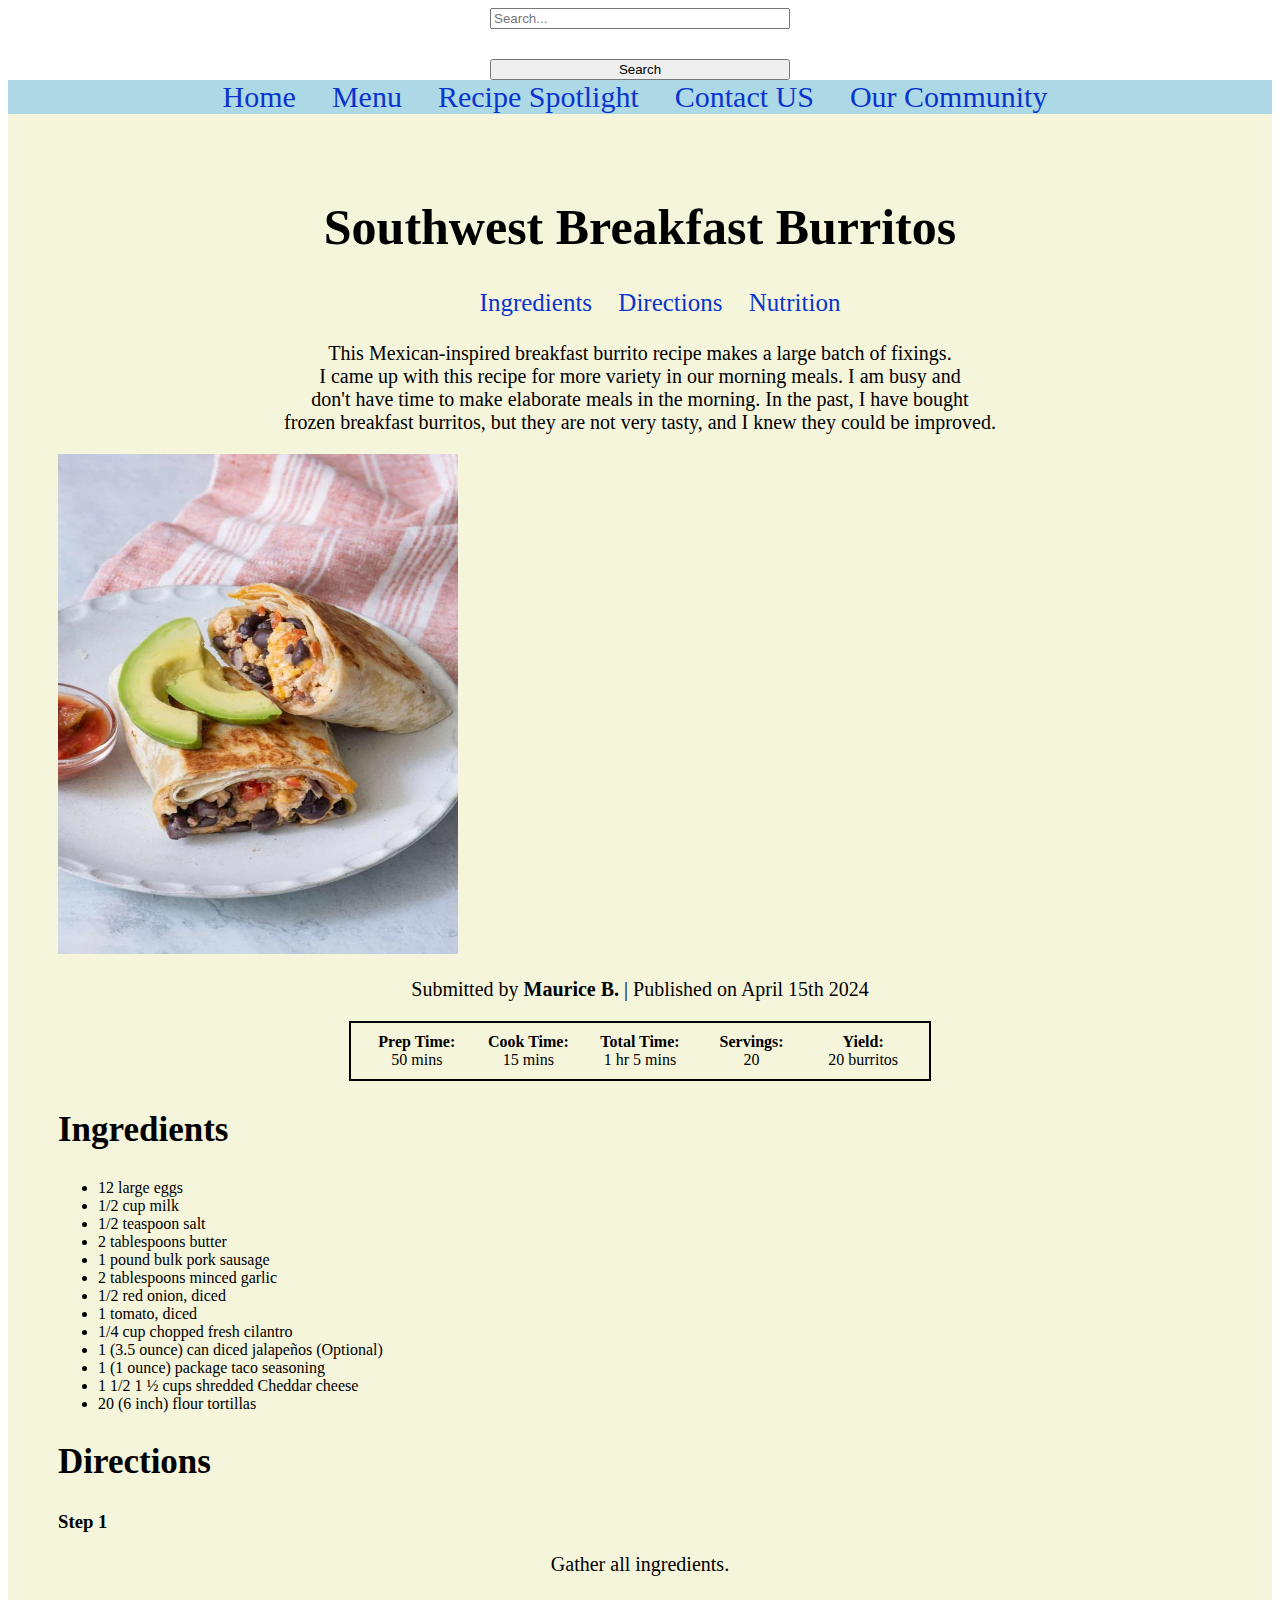
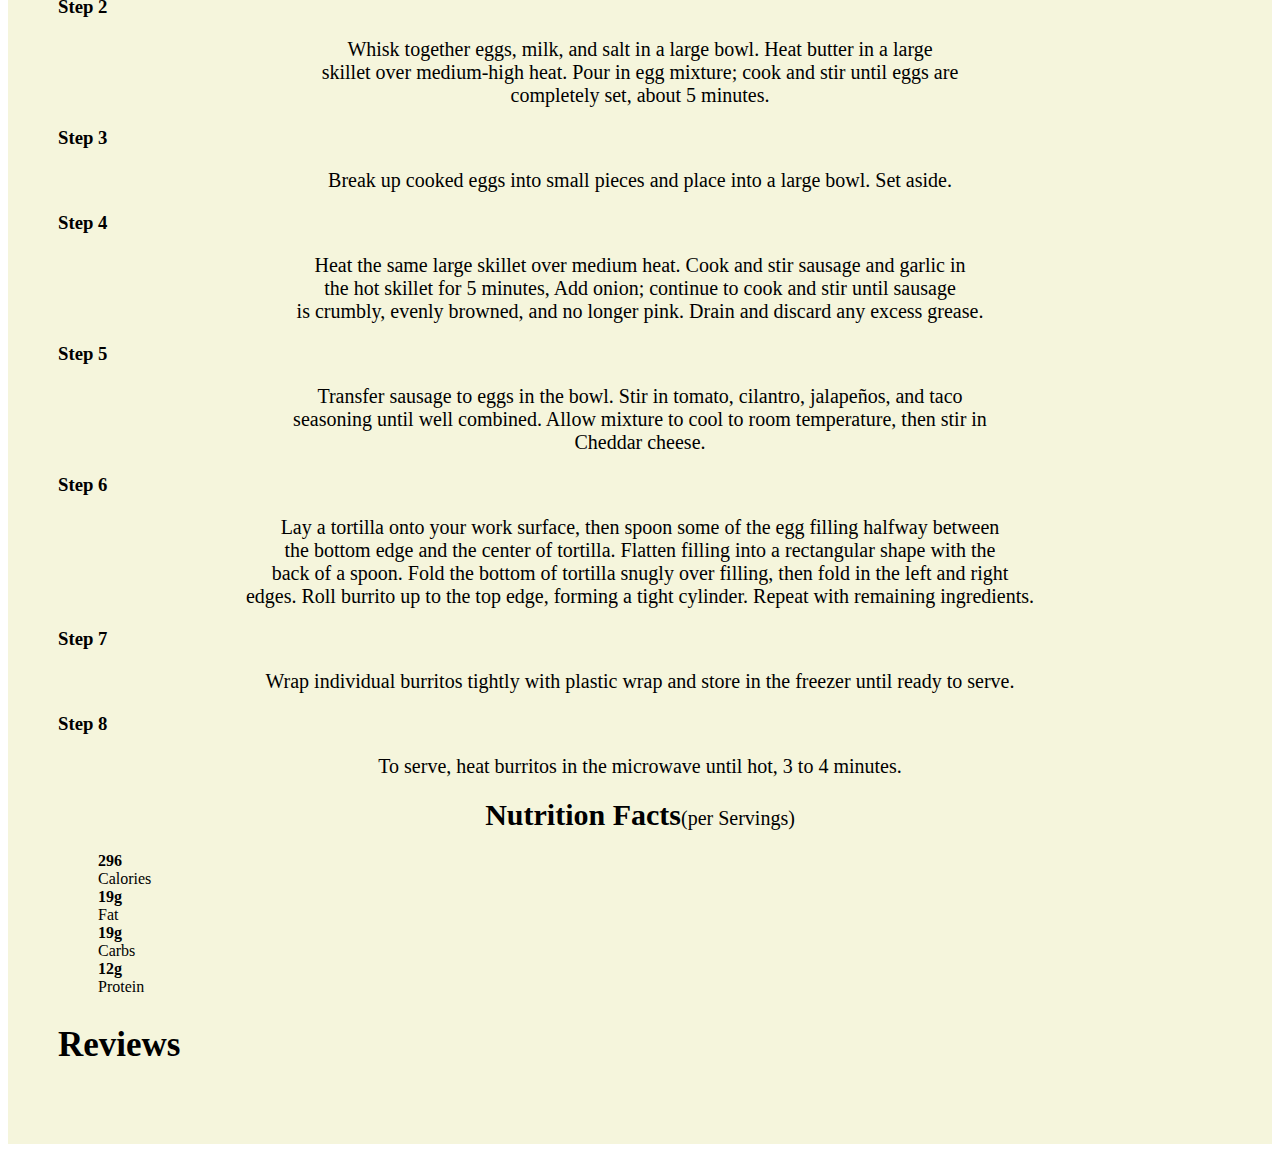
<file: breakfast_pg.html>
<!DOCTYPE html>
<html lang="en">
<!-- Created by Maurice-->
<!--Heading-->
  <head>
    <meta charset="UTF-8">
    <meta name="viewport" content="width=device-width, initial-scale=1.0">
    <link rel="stylesheet" href="recipe_pg.css"/>
    <link rel="stylesheet" href="all_styles_magda.css"/>
    <title>Southwest Breakfast Burritos</title>
  </head>

  
<!--Top NavBar-->
<header>
  <div class="navbar">
     <!-- Search Bar -->
  <form class="search-form">
    <input type="text" placeholder="Search...">
    <button type="submit">Search</button>
  </form>
        <!-- Main Menu -->
        <ul class="main_navigation_menu">
          <li><a href="index.html">Home</a></li>
          <li class="dropdown">
              <a href="menu">Menu</a>
              <div class="dropdown-content">
                  <a href="most_popular_pg.html">Most Popular</a>
                  <a href="breakfast_pg.html">Breakfast</a>
                  <a href="dessert_pg.html">Dessert</a>
                  <a href="Healthy_Recipes_pg.html">Healthy</a>
              </div>
          </li>
          <li><a href="Recipe_Spotlight_pg.html">Recipe Spotlight</a></li>
          <li><a href="contact_us_page.html">Contact US</a></li>
          <li><a href="share_your_recipe.html">Our Community</a></li>
        </ul>
      </div>
</header> 

<!--Southwest Breakfast Burritos Information-->

<div id="background_color_website">
  <main>
    <h1>Southwest Breakfast Burritos</h1>
    <div class="nav_bar">
      <ul>
          <li><a href="#ingredients_breakfast">Ingredients</a></li>
          <li><a href="#directions_breakfast">Directions</a></li>
          <li><a href="#nutrition_breakfast">Nutrition</a></li>
          
      </ul>
  </div>

    <article>
        <p>This Mexican-inspired breakfast burrito recipe makes a large batch of fixings.<br>
            I came up with this recipe for more variety in our morning meals. I am busy and<br>
             don't have time to make elaborate meals in the morning. In the past, I have bought<br>
              frozen breakfast burritos, but they are not very tasty, and I knew they could be improved.</p>
    </article>
    
    <!--burrito source-->
    <img id="burrito" src="burrito.jpg" alt="breakfast burrito">
    <p id="author">Submitted by <b>Maurice B.</b> | Published on April 15th 2024 </p>
    
    <!--Prep time List-->
    <ul style="list-style: none;" class="prep">
      <li><b>Prep Time:</b><br>50 mins</li>
      <li><b>Cook Time:</b><br>15 mins</li>
      <li><b>Total Time:</b><br>1 hr 5 mins</li>
      <li><b>Servings:</b><br>20</li>
      <li><b>Yield:</b><br>20 burritos</li>
    </ul>

    <!--Ingredients list-->
    <h2>Ingredients</h2>
    <div id="ingredients_breakfast">
      <ul>
        <li>12 large eggs</li>
        <li>1/2 cup milk</li>
        <li>1/2 teaspoon salt</li>
        <li>2 tablespoons butter</li>
        <li>1 pound bulk pork sausage</li>
        <li>2 tablespoons minced garlic</li>
        <li>1/2 red onion, diced</li>
        <li>1 tomato, diced</li>
        <li>1/4 cup chopped fresh cilantro</li>
        <li>1 (3.5 ounce) can diced jalapeños (Optional)</li>
        <li>1 (1 ounce) package taco seasoning</li>
        <li>1 1/2 1 ½ cups shredded Cheddar cheese</li>
        <li>20 (6 inch) flour tortillas</li>
      </ul>
    </div>

    <!--Directions article-->
    <article id="directions_breakfast">
      <h2>Directions</h2>
      <h3>Step 1</h3>
      <p>Gather all ingredients.</p>
      
      <h3>Step 2</h3>
      <p>Whisk together eggs, milk, and salt in a large bowl. Heat butter in a large<br>
         skillet over medium-high heat. Pour in egg mixture; cook and stir until eggs are<br>
         completely set, about 5 minutes.</p>
      
      <h3>Step 3</h3>
      <p>Break up cooked eggs into small pieces and place into a large bowl. Set aside.</p>
      
      <h3>Step 4</h3>
      <p>Heat the same large skillet over medium heat. Cook and stir sausage and garlic in<br>
         the hot skillet for 5 minutes, Add onion; continue to cook and stir until sausage<br>
         is crumbly, evenly browned, and no longer pink. Drain and discard any excess grease.</p>
      
      <h3>Step 5</h3>
      <p>Transfer sausage to eggs in the bowl. Stir in tomato, cilantro, jalapeños, and taco<br>
         seasoning until well combined. Allow mixture to cool to room temperature, then stir in<br>
         Cheddar cheese.</p>
      
      <h3>Step 6</h3>
      <p>Lay a tortilla onto your work surface, then spoon some of the egg filling halfway between<br>
         the bottom edge and the center of tortilla. Flatten filling into a rectangular shape with the<br>
         back of a spoon. Fold the bottom of tortilla snugly over filling, then fold in the left and right<br>
         edges. Roll burrito up to the top edge, forming a tight cylinder. Repeat with remaining ingredients.</p>
      
      <h3>Step 7</h3>
      <p>Wrap individual burritos tightly with plastic wrap and store in the freezer until ready to serve.</p>

      <h3>Step 8</h3>
      <p>To serve, heat burritos in the microwave until hot, 3 to 4 minutes.</p>
    </article>

    <!--Nutritional facts-->
    <section id="nutrition_breakfast">
      <p><b id="bold">Nutrition Facts</b>(per Servings)</p>
      <ul style="list-style: none;" id="nutritional">
        <li><b>296</b><br>Calories</li>
        <li><b>19g</b><br>Fat</li>
        <li><b>19g</b><br>Carbs</li>
        <li><b>12g</b><br>Protein</li>
      </ul>
    </section>

    <div class="submit">
      <h2>Reviews</h2>
      

      
      <ul id="reviews">

      </ul>
    </div>
    </div>

  </main>


</html>
</file>
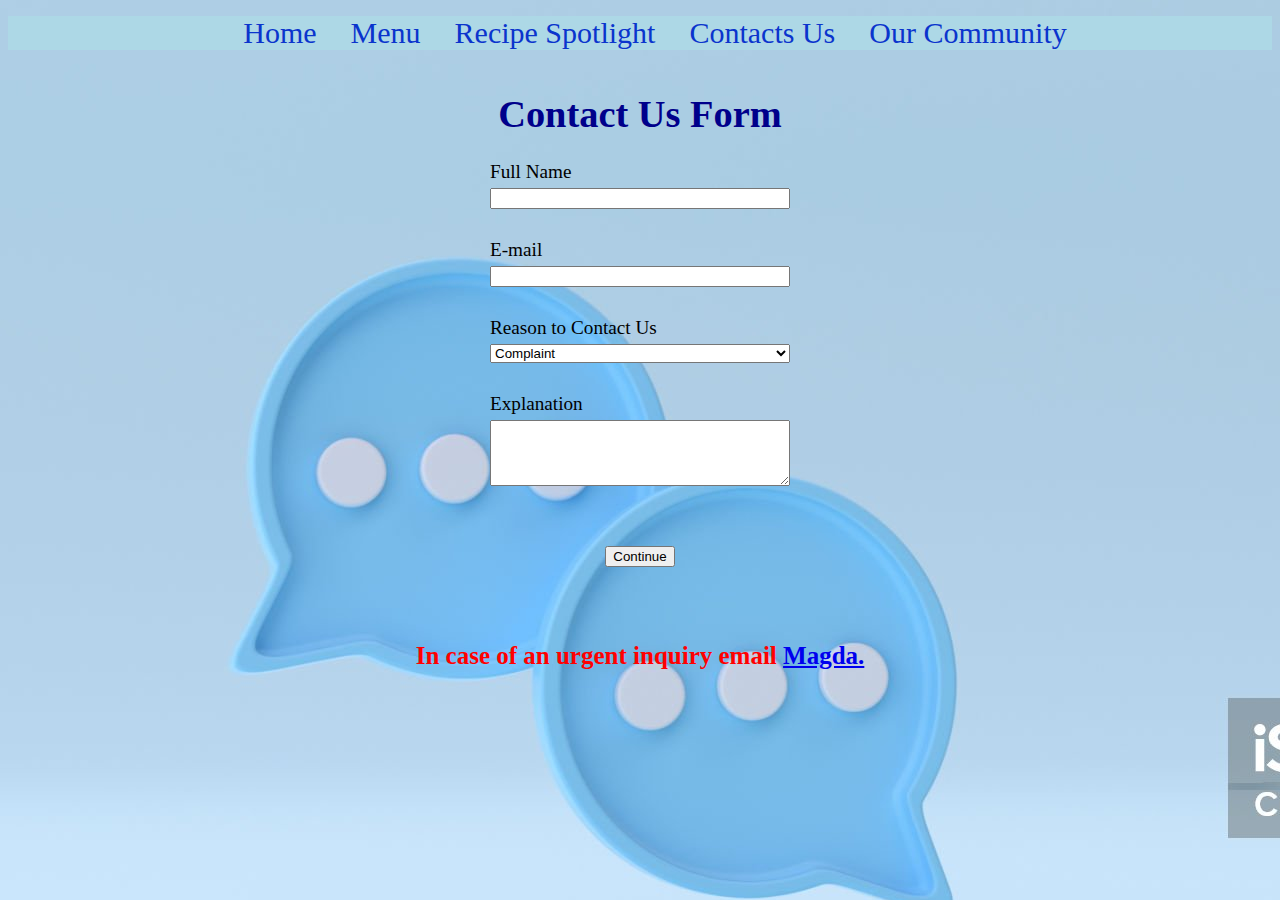
<file: contact_us_page.html>
<!DOCTYPE html>
<html lang="en">

<!--Magda created this page-->
<head>
   
   <meta charset="utf-8"/>
   <title>Fun Kitchen</title>
   <link href="all_styles_magda.css" rel="stylesheet"/>
 
</head>

<!--This is the navigation menu-->

<body class="image_for_contact_page">
<header>
    <nav>
        <ul class="main_navigation_menu">
            <li><a href="index.html">Home</a></li>
           <li class="dropdown">
              <a href="#" class="dropbtn">Menu</a>
              <div class="dropdown-content">
                  <a href="breakfast_pg.html">Breakfast</a>
                  <a href="dessert_pg.html">Dessert</a>
                  <a href="most_popular_pg.html">Popular Recipes</a>
                  <a href="Healthy_Recipes_pg.html">Healthy</a>
              </div>
              <li><a href="Recipe_Spotlight_pg.html">Recipe Spotlight</a></li> 
           <li><a href="contact_us_page.html">Contacts Us</a></li>
           <li><a href="share_your_recipe.html">Our Community</a></li>
           
        </ul>
     </nav>
  </header> 

<!--This is the contact us form-->






<form>
    <h1>Contact Us Form</h1>
    <label for="FullName">Full Name</label>
    <input name="fullName" id="FullName" type="text" required>
    
    <label for="EmailAddress">E-mail</label>
    <input name="email" id="EmailAddress" type="email" required>
    
    <label for="reason">Reason to Contact Us</label>
    <select name="reason" id="reason" required>
        <option value="Complaint">Complaint</option>
        <option value="Suggestion">Suggestion</option>
        <option value="Other">Other</option>
    </select>
    <label for="Explanation">Explanation</label>
    <textarea name="explanation" id="Explanation" rows="4" cols="50" required></textarea>
    <p><input type="submit" value="Continue"></p>
</form>


<p id="emergency_contact">In case of an urgent inquiry email <a href="mailto:mrochel2@student.ccc.edu">Magda.</a></p>

</body>
</file>
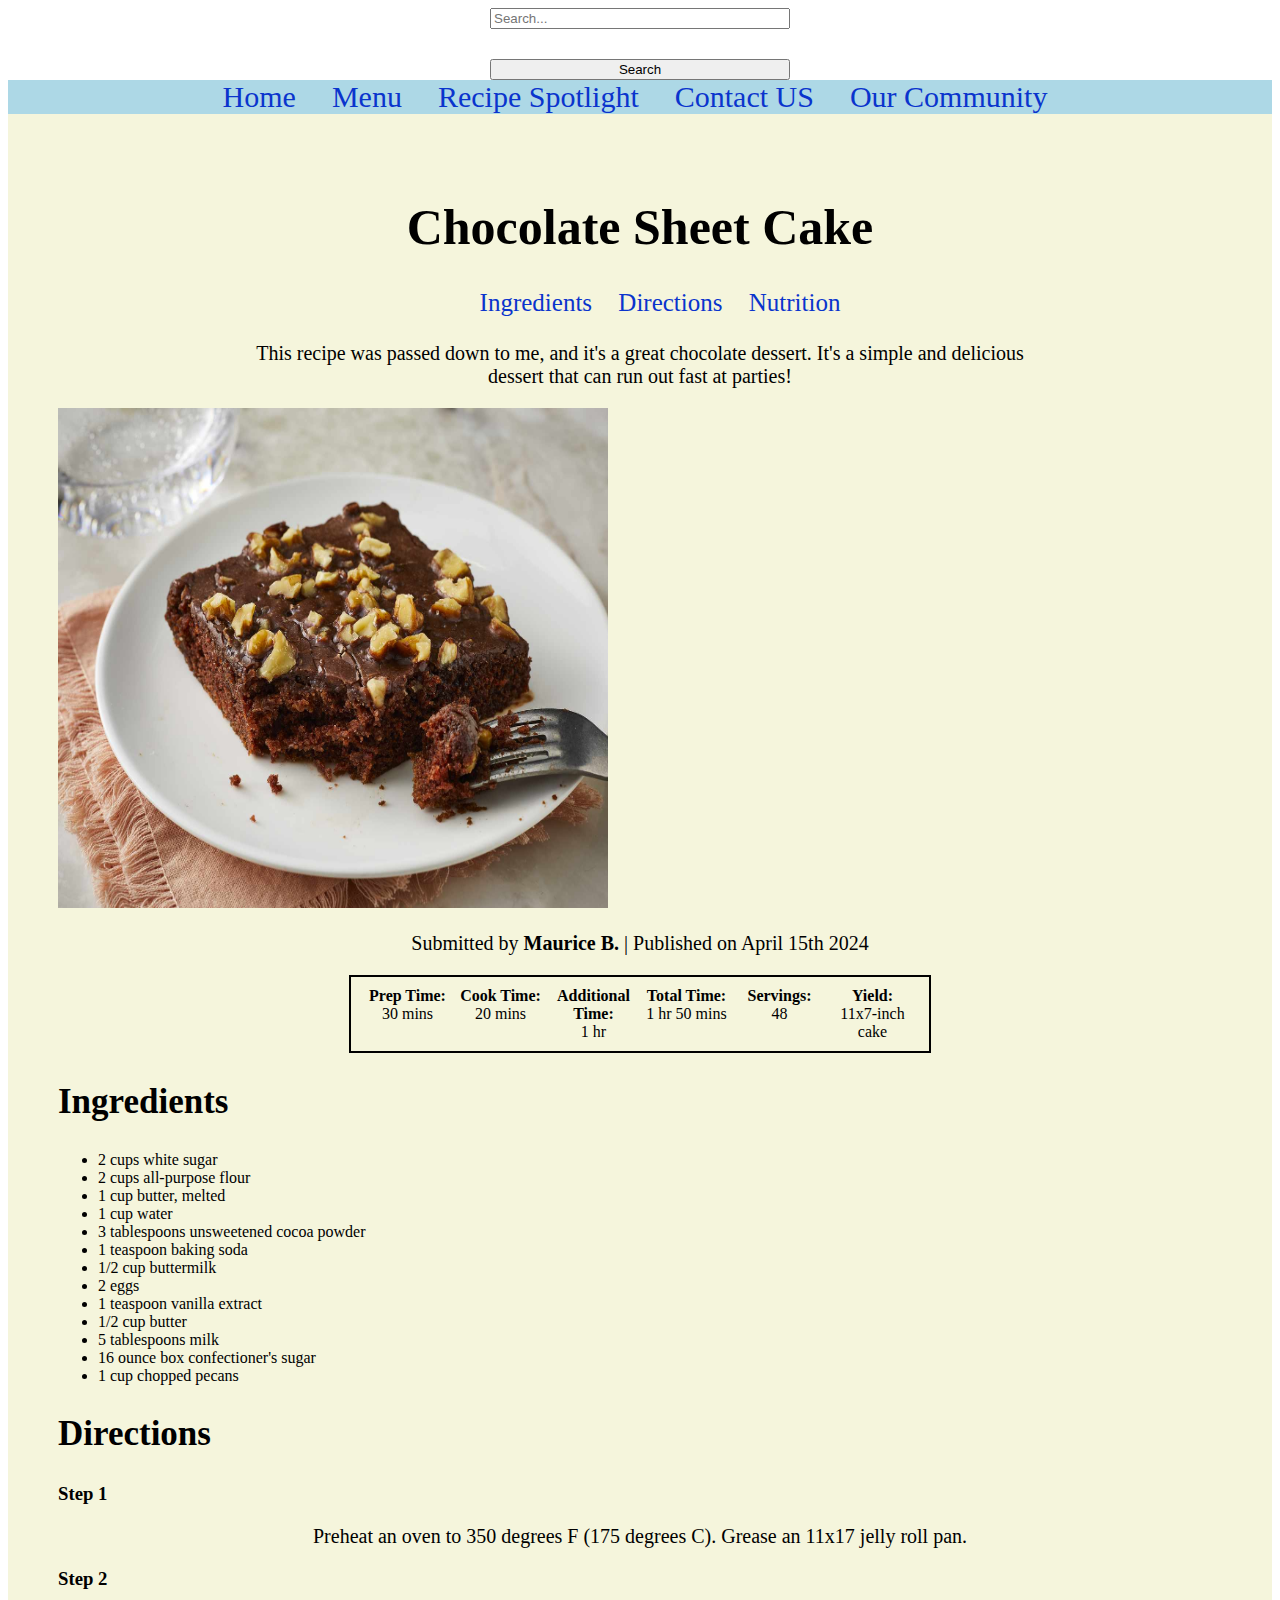
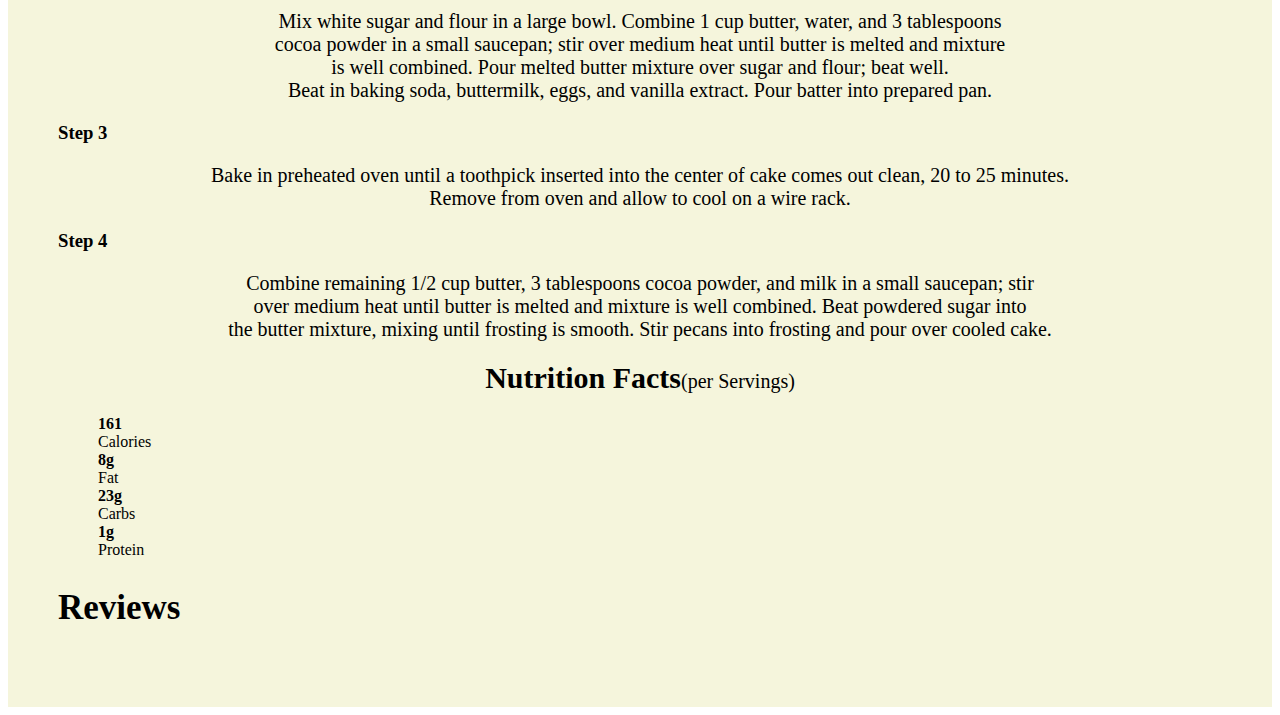
<file: dessert_pg.html>
<!DOCTYPE html>
<html lang="en">
<!-- Created by Maurice-->
<!--Heading-->
  <head>
    <meta charset="UTF-8">
    <meta name="viewport" content="width=device-width, initial-scale=1.0">
    <link rel="stylesheet" href="recipe_pg.css"/>
    <link rel="stylesheet" href="all_styles_magda.css"/>
    <title>Chocolate Sheet Cake Recipe</title>
  </head>

  
<!--Top NavBar-->
<header>
  <div class="navbar">
     <!-- Search Bar -->
  <form class="search-form">
    <input type="text" placeholder="Search...">
    <button type="submit">Search</button>
  </form>
       <!-- Main Menu -->
       <ul class="main_navigation_menu">
        <li><a href="index.html">Home</a></li>
        <li class="dropdown">
            <a href="menu">Menu</a>
            <div class="dropdown-content">
                <a href="most_popular_pg.html">Most Popular</a>
                <a href="breakfast_pg.html">Breakfast</a>
                <a href="dessert_pg.html">Dessert</a>
                <a href="Healthy_Recipes_pg.html">Healthy</a>
            </div>
        </li>
        <li><a href="Recipe_Spotlight_pg.html">Recipe Spotlight</a></li>
        <li><a href="contact_us_page.html">Contact US</a></li>
        <li><a href="share_your_recipe.html">Our Community</a></li>
      </ul>
    </div>
</header> 

<!--Chocolate cake Information-->

<div id="background_color_website">
  <main>
    <h1>Chocolate Sheet Cake</h1>


    <div class="nav_bar">
      <ul>
          <li><a href="#ingredients_dessert">Ingredients</a></li>
          <li><a href="#directions_dessert">Directions</a></li>
          <li><a href="#nutrition_dessert">Nutrition</a></li>
          
      </ul>
  </div>



    <article>
        <p>This recipe was passed down to me, and it&apos;s a great chocolate dessert. It&apos;s a simple and delicious<br>
        dessert that can run out fast at parties!</p>
    </article>
    
    <!--Cake source-->
    <img id="cake" src="chocolate-sheetcake.jpg" alt="chocolate sheet cake">
    <p id="author">Submitted by <b>Maurice B.</b> | Published on April 15th 2024 </p>
    
    <!--Prep time List-->
    <ul style="list-style: none;" class="prep">
      <li><b>Prep Time:</b><br>30 mins</li>
      <li><b>Cook Time:</b><br>20 mins</li>
      <li><b>Additional Time:</b><br>1 hr</li>
      <li><b>Total Time:</b><br>1 hr 50 mins</li>
      <li><b>Servings:</b><br>48</li>
      <li><b>Yield:</b><br>11x7-inch cake</li>
    </ul>

    <!--Ingredients list-->
    <h2>Ingredients</h2>
    <div id="ingredients_dessert">
      <ul>
        <li>2 cups white sugar</li>
        <li>2 cups all-purpose flour</li>
        <li>1 cup butter, melted</li>
        <li>1 cup water</li>
        <li>3 tablespoons unsweetened cocoa powder</li>
        <li>1 teaspoon baking soda</li>
        <li>1/2 cup buttermilk</li>
        <li>2 eggs</li>
        <li>1 teaspoon vanilla extract</li>
        <li>1/2 cup butter</li>
        <li>5 tablespoons milk</li>
        <li>16 ounce box confectioner&apos;s sugar</li>
        <li>1 cup chopped pecans</li>
      </ul>
    </div>

    <!--Directions article-->
    <article id="directions_dessert">
      <h2>Directions</h2>
      <h3>Step 1</h3>
      <p>Preheat an oven to 350 degrees F (175 degrees C). Grease an 11x17 jelly roll pan.</p>
      <h3>Step 2</h3>
      <p>Mix white sugar and flour in a large bowl. Combine 1 cup butter, water, and 3 tablespoons<br>
         cocoa powder in a small saucepan; stir over medium heat until butter is melted and mixture <br>
         is well combined. Pour melted butter mixture over sugar and flour; beat well. <br>
         Beat in baking soda, buttermilk, eggs, and vanilla extract. Pour batter into prepared pan.</p>
      <h3>Step 3</h3>
      <p>Bake in preheated oven until a toothpick inserted into the center of cake comes out clean, 20 to 25 minutes.<br>
         Remove from oven and allow to cool on a wire rack.</p>
      <h3>Step 4</h3>
      <p>Combine remaining 1/2 cup butter, 3 tablespoons cocoa powder, and milk in a small saucepan; stir <br>
        over medium heat until butter is melted and mixture is well combined. Beat powdered sugar into <br>
        the butter mixture, mixing until frosting is smooth. Stir pecans into frosting and pour over cooled cake.</p>
    </article>

    <!--Nutritional facts-->
    <section id="nutrition_dessert">
      <p><b id="bold">Nutrition Facts</b>(per Servings)</p>
      <ul style="list-style: none;" id="nutritional">
        <li><b>161</b><br>Calories</li>
        <li><b>8g</b><br>Fat</li>
        <li><b>23g</b><br>Carbs</li>
        <li><b>1g</b><br>Protein</li>
      </ul>
    </section>

    <div class="submit">
      <h2>Reviews</h2>
      

      
      <ul id="reviews">

      </ul>
    </div>
    </div>

  </main>


</html>
</file>
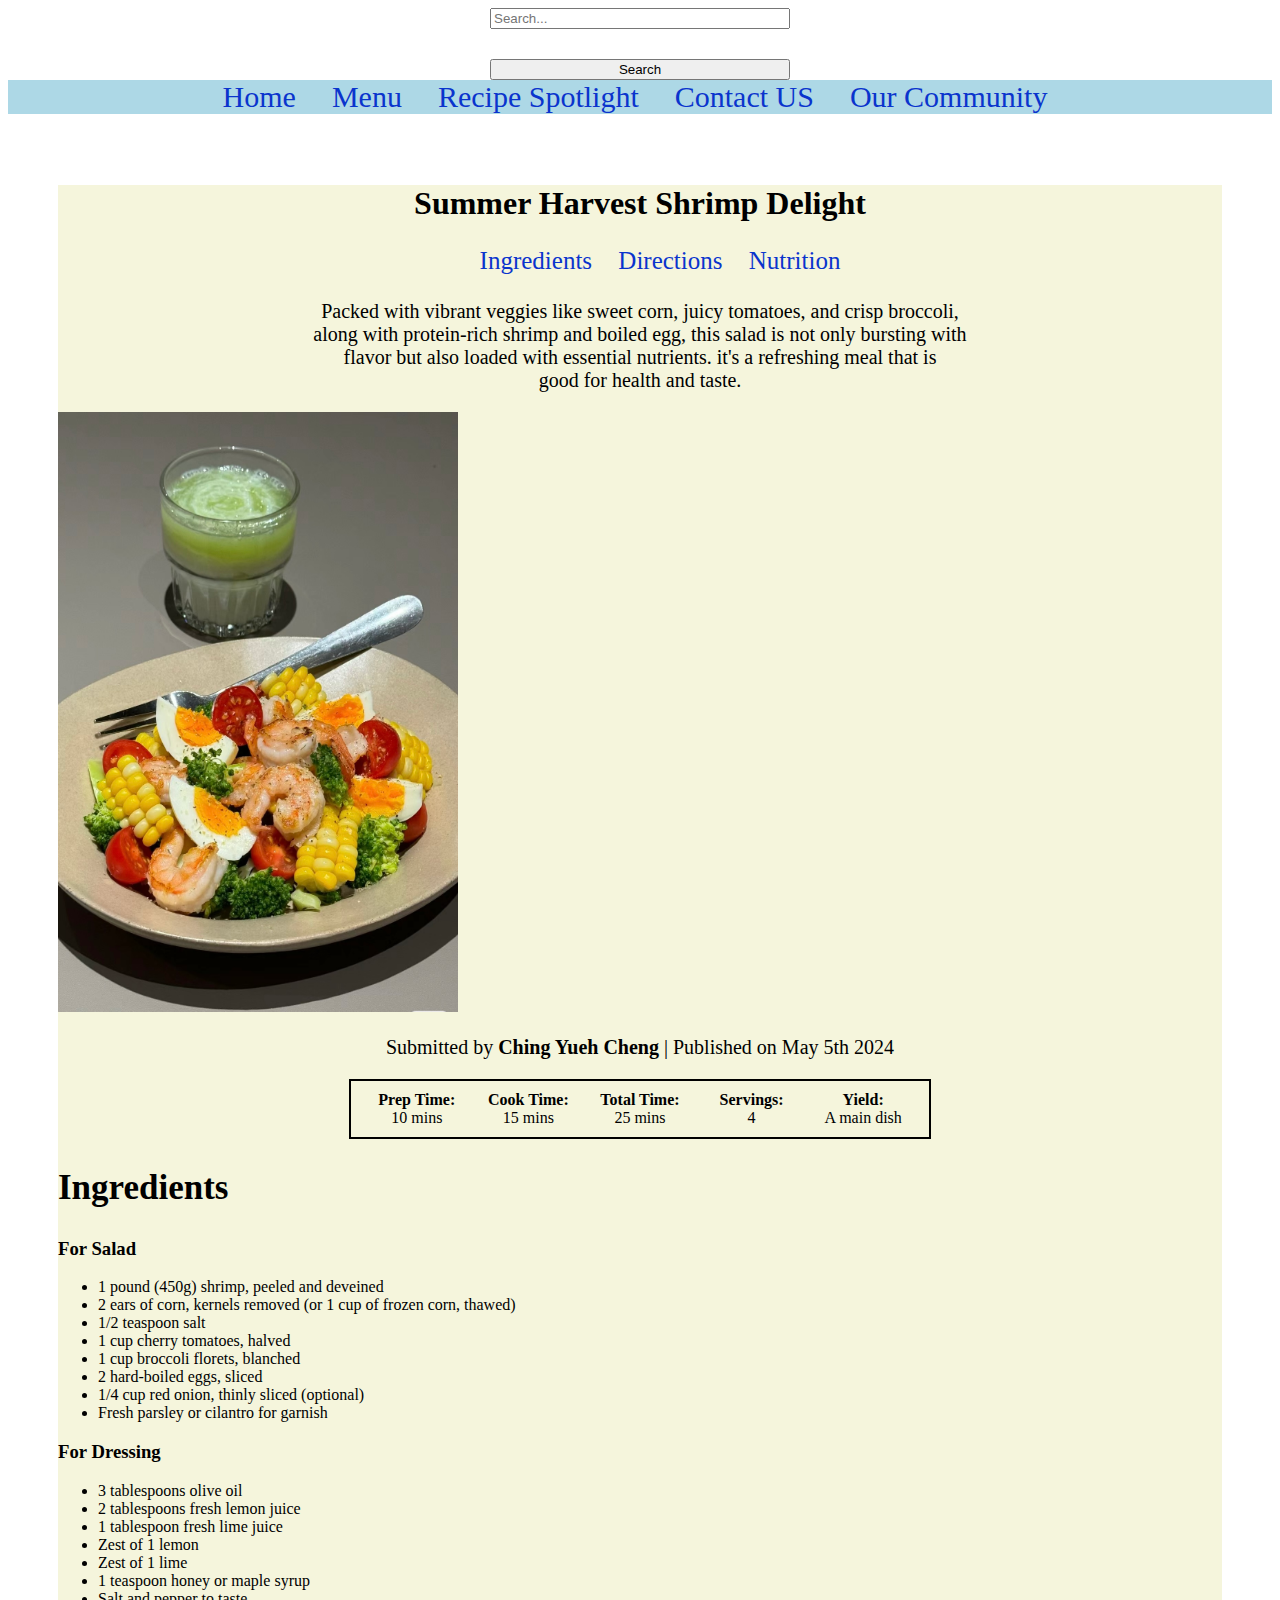
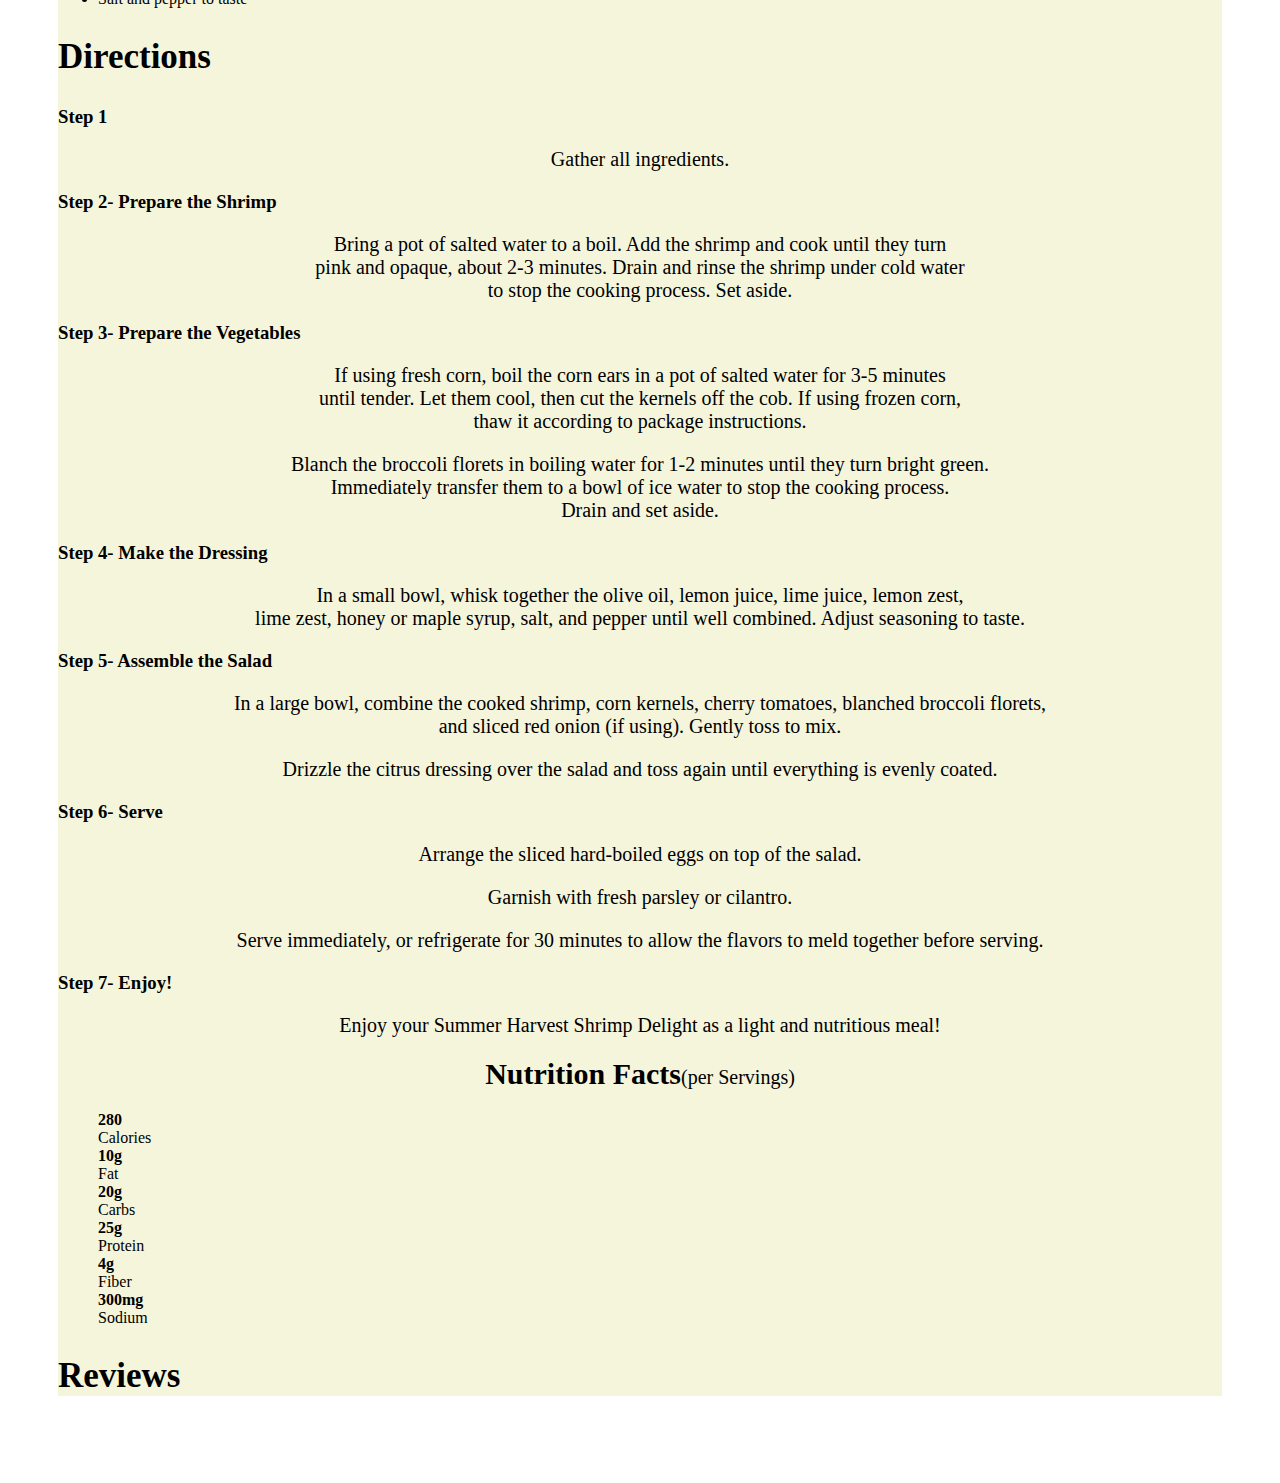
<file: Healthy_Recipes_pg.html>
<!DOCTYPE html>
<html lang="en">
<!-- Created by ChingYueh-->
<!--Heading-->
  <head>
    <meta charset="UTF-8">
    <meta name="viewport" content="width=device-width, initial-scale=1.0">
    <link rel="stylesheet" href="recipe_pg.css"/>
    <link rel="stylesheet" href="all_styles_magda.css">    
    <title>Summer Harvest Shrimp Delight</title>
  </head>

  
<!--Top NavBar-->
<header>
  <div class="navbar">
     <!-- Search Bar -->
  <form class="search-form">
    <input type="text" placeholder="Search...">
    <button type="submit">Search</button>
  </form>
        <!-- Main Menu -->
        <ul class="main_navigation_menu">
          <li><a href="index.html">Home</a></li>
          <li class="dropdown">
              <a href="menu">Menu</a>
              <div class="dropdown-content">
                  <a href="most_popular_pg.html">Most Popular</a>
                  <a href="breakfast_pg.html">Breakfast</a>
                  <a href="dessert_pg.html">Dessert</a>
                  <a href="Healthy_Recipes_pg.html">Healthy</a>
              </div>
          </li>
          <li><a href="Recipe_Spotlight_pg.html">Recipe Spotlight</a></li>
          <li><a href="contact_us_page.html">Contact US</a></li>
          <li><a href="share_your_recipe.html">Our Community</a></li>
        </ul>
</div>
</header> 

<!--Summer Harvest Shrimp Delight Information-->
  <main>

    <div id="background_color_website"> 

    <h1>Summer Harvest Shrimp Delight</h1>
    <div class="nav_bar">
      <ul>
          <li><a href="#ingredients_healthy">Ingredients</a></li>
          <li><a href="#directions_healthy">Directions</a></li>
          <li><a href="#nutrition_healthy">Nutrition</a></li>
          
      </ul>
  </div>


    <article>
        <p>Packed with vibrant veggies like sweet corn, juicy tomatoes, and crisp broccoli,<br>
          along with protein-rich shrimp and boiled egg, this salad is not only bursting with <br>
          flavor but also loaded with essential nutrients. it's a refreshing meal that is <br>
          good for health and taste.</p>
    </article>
    
    <!--Summer Harvest Shrimp Delight-->
     <!-- small size -->
    <img id="Salad"><img src="Salad.jpg" alt="Smaller Image" width="400" height="600">
    <p id="author">Submitted by <b>Ching Yueh Cheng</b> | Published on May 5th 2024 </p>

    
    <!--Prep time List-->
    <ul style="list-style: none;" class="prep">
      <li><b>Prep Time:</b><br>10 mins</li>
      <li><b>Cook Time:</b><br>15 mins</li>
      <li><b>Total Time:</b><br>25 mins</li>
      <li><b>Servings:</b><br>4</li>
      <li><b>Yield:</b><br>A main dish</li>
    </ul>

    <!--Ingredients list-->
    <h2>Ingredients</h2>
    <div id="ingredients_healthy">
      <h3>For Salad</h3>
      <ul>
        <li>1 pound (450g) shrimp, peeled and deveined</li>
        <li>2 ears of corn, kernels removed (or 1 cup of frozen corn, thawed)</li>
        <li>1/2 teaspoon salt</li>
        <li>1 cup cherry tomatoes, halved</li>
        <li>1 cup broccoli florets, blanched</li>
        <li>2 hard-boiled eggs, sliced</li>
        <li>1/4 cup red onion, thinly sliced (optional)</li>
        <li>Fresh parsley or cilantro for garnish</li>
      </ul>
      <h3>For Dressing</h3>
      <ul>
        <li>3 tablespoons olive oil</li>
        <li>2 tablespoons fresh lemon juice</li>
        <li>1 tablespoon fresh lime juice</li>
        <li>Zest of 1 lemon</li>
        <li>Zest of 1 lime</li>
        <li>1 teaspoon honey or maple syrup</li>
        <li>Salt and pepper to taste</li>
      </ul>

    </div>

    <!--Directions article-->
    <article id="directions_healthy">
      <h2>Directions</h2>
      <h3>Step 1</h3>
      <p>Gather all ingredients.</p>
      
      <h3>Step 2- Prepare the Shrimp</h3>
      <p>Bring a pot of salted water to a boil. Add the shrimp and cook until they turn<br> 
        pink and opaque, about 2-3 minutes. Drain and rinse the shrimp under cold water<br> 
        to stop the cooking process. Set aside.</p>
      
      <h3>Step 3- Prepare the Vegetables</h3>
      <p>If using fresh corn, boil the corn ears in a pot of salted water for 3-5 minutes<br> 
        until tender. Let them cool, then cut the kernels off the cob. If using frozen corn,<br> 
        thaw it according to package instructions.</p>
        
      <p>Blanch the broccoli florets in boiling water for 1-2 minutes until they turn bright green.<br> 
        Immediately transfer them to a bowl of ice water to stop the cooking process.<br> 
        Drain and set aside.</p>
      
      <h3>Step 4- Make the Dressing</h3>
      <p>In a small bowl, whisk together the olive oil, lemon juice, lime juice, lemon zest,<br> 
        lime zest, honey or maple syrup, salt, and pepper until well combined. Adjust seasoning to taste.</p>
      
      <h3>Step 5- Assemble the Salad</h3>
      <p>In a large bowl, combine the cooked shrimp, corn kernels, cherry tomatoes, blanched broccoli florets,<br> 
        and sliced red onion (if using). Gently toss to mix.

      <p>Drizzle the citrus dressing over the salad and toss again until everything is evenly coated.</p>
      
      <h3>Step 6- Serve</h3>
      <p>Arrange the sliced hard-boiled eggs on top of the salad.</p>
      <p>Garnish with fresh parsley or cilantro.</p>
      <p>Serve immediately, or refrigerate for 30 minutes to allow the flavors to meld together before serving.</p>
      
      <h3>Step 7- Enjoy!</h3>
      <p>Enjoy your Summer Harvest Shrimp Delight as a light and nutritious meal!</p>

    
    </article>

    <!--Nutritional facts-->
    <section id="nutrition_healthy">
      <p><b id="bold">Nutrition Facts</b>(per Servings)</p>
      <ul style="list-style: none;" id="nutritional">
        <li><b>280</b><br>Calories</li>
        <li><b>10g</b><br>Fat</li>
        <li><b>20g</b><br>Carbs</li>
        <li><b>25g</b><br>Protein</li>
        <li><b>4g</b><br>Fiber</li>
        <li><b>300mg</b><br>Sodium</li>
      </ul>
    </section>

    <div class="submit">
      <h2>Reviews</h2>
      

      
      <ul id="reviews">

      </ul>

    </div>
  </div>

  </main>


</html>
</file>
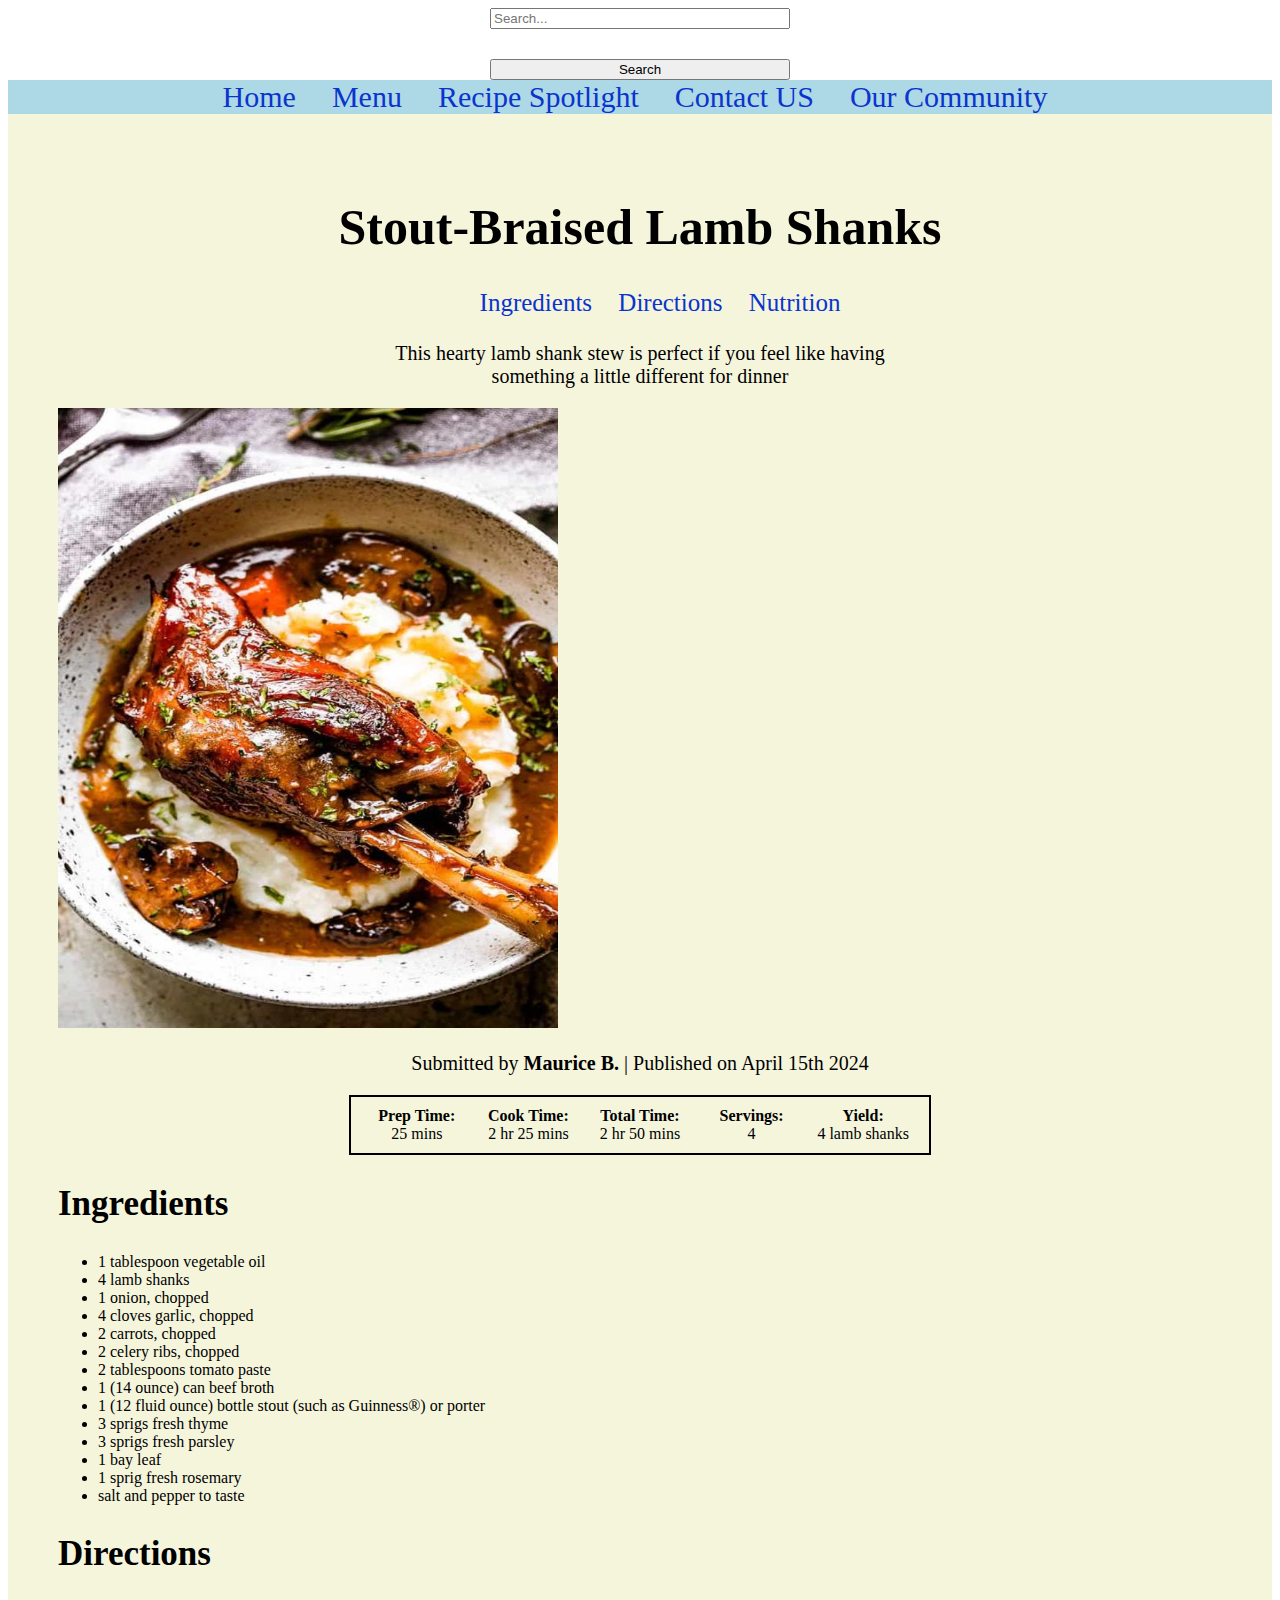
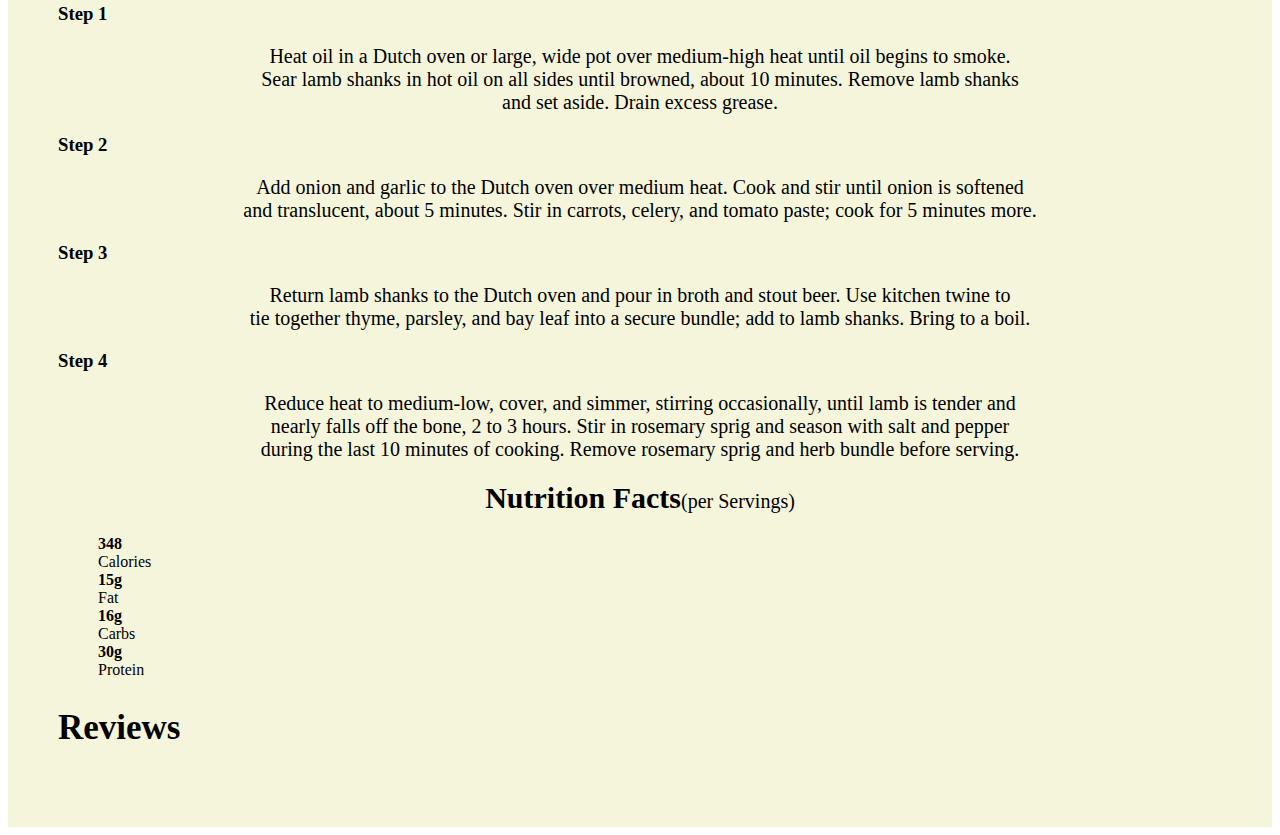
<file: most_popular_pg.html>
<!DOCTYPE html>
<html lang="en">
<!-- Created by Maurice-->
<!--Heading-->
  <head>
    <meta charset="UTF-8">
    <meta name="viewport" content="width=device-width, initial-scale=1.0">
    <link rel="stylesheet" href="recipe_pg.css"/>
    <link rel="stylesheet" href="all_styles_magda.css"/>
    <title>Stout-Braised Lamb Shanks</title>
  </head>
  
<!--Top NavBar-->
<header>
  <div class="navbar">
     <!-- Search Bar -->
  <form class="search-form">
    <input type="text" placeholder="Search...">
    <button type="submit">Search</button>
  </form>

  

     <!-- Main Menu -->
  <ul class="main_navigation_menu">
    <li><a href="index.html">Home</a></li>
    <li class="dropdown">
        <a href="menu">Menu</a>
        <div class="dropdown-content">
            <a href="most_popular_pg.html">Most Popular</a>
            <a href="breakfast_pg.html">Breakfast</a>
            <a href="dessert_pg.html">Dessert</a>
            <a href="Healthy_Recipes_pg.html">Healthy</a>
        </div>
    </li>
    <li><a href="Recipe_Spotlight_pg.html">Recipe Spotlight</a></li>
    <li><a href="contact_us_page.html">Contact US</a></li>
    <li><a href="share_your_recipe.html">Our Community</a></li>
  </ul>
</div>
</header> 

<!--Stout-Braised Lamb Shanks Information-->


<div id="background_color_website">
  <main>
    <h1>Stout-Braised Lamb Shanks</h1>


    <div class="nav_bar">
      <ul>
          <li><a href="#ingredients_popular">Ingredients</a></li>
          <li><a href="#directions_popular">Directions</a></li>
          <li><a href="#nutrition_popular">Nutrition</a></li>
          
      </ul>
  </div>



    <article>
        <p>This hearty lamb shank stew is perfect if you feel like having<br> 
          something a little different for dinner</p>
    </article>
    
    <!--lamb source-->
    <img id="lamb" src="lamb.jpg" alt="lamb shanks on mashed potatoes">
    <p id="author">Submitted by <b>Maurice B.</b> | Published on April 15th 2024 </p>
    
    <!--Prep time List-->
    <ul style="list-style: none;" class="prep">
      <li><b>Prep Time:</b><br>25 mins</li>
      <li><b>Cook Time:</b><br>2 hr 25 mins</li>
      <li><b>Total Time:</b><br>2 hr 50 mins</li>
      <li><b>Servings:</b><br>4</li>
      <li><b>Yield:</b><br>4 lamb shanks</li>
    </ul>

    <!--Ingredients list-->
    <h2>Ingredients</h2>
    <div id="ingredients_popular">
      <ul>
        <li>1 tablespoon vegetable oil</li>
        <li>4 lamb shanks</li>
        <li>1 onion, chopped</li>
        <li>4 cloves garlic, chopped</li>
        <li>2 carrots, chopped</li>
        <li>2 celery ribs, chopped</li>
        <li>2 tablespoons tomato paste</li>
        <li>1 (14 ounce) can beef broth</li>
        <li>1 (12 fluid ounce) bottle stout (such as Guinness®) or porter</li>
        <li>3 sprigs fresh thyme</li>
        <li>3 sprigs fresh parsley</li>
        <li>1 bay leaf</li>
        <li>1 sprig fresh rosemary</li>
        <li>salt and pepper to taste</li>
      </ul>
    </div>

    <!--Directions article-->
    <article id="directions_popular">
      <h2>Directions</h2>
      <h3>Step 1</h3>
      <p>Heat oil in a Dutch oven or large, wide pot over medium-high heat until oil begins to smoke.<br>
         Sear lamb shanks in hot oil on all sides until browned, about 10 minutes. Remove lamb shanks<br>
          and set aside. Drain excess grease.</p>
      
      <h3>Step 2</h3>
      <p>Add onion and garlic to the Dutch oven over medium heat. Cook and stir until onion is softened<br>
         and translucent, about 5 minutes. Stir in carrots, celery, and tomato paste; cook for 5 minutes more.</p>
      
      <h3>Step 3</h3>
      <p>Return lamb shanks to the Dutch oven and pour in broth and stout beer. Use kitchen twine to <br>
        tie together thyme, parsley, and bay leaf into a secure bundle; add to lamb shanks. Bring to a boil.</p>
      
      <h3>Step 4</h3>
      <p>Reduce heat to medium-low, cover, and simmer, stirring occasionally, until lamb is tender and<br>
         nearly falls off the bone, 2 to 3 hours. Stir in rosemary sprig and season with salt and pepper<br>
          during the last 10 minutes of cooking. Remove rosemary sprig and herb bundle before serving.</p>
    </article>

    <!--Nutritional facts-->
    <section id="nutrition_popular">
      <p><b id="bold">Nutrition Facts</b>(per Servings)</p>
      <ul style="list-style: none;" id="nutritional">
        <li><b>348</b><br>Calories</li>
        <li><b>15g</b><br>Fat</li>
        <li><b>16g</b><br>Carbs</li>
        <li><b>30g</b><br>Protein</li>
      </ul>
    </section>

    <div class="submit">
      <h2>Reviews</h2>
      

      
      <ul id="reviews">

      </ul>
    </div>
    </div>

  </main>


</html>
</file>
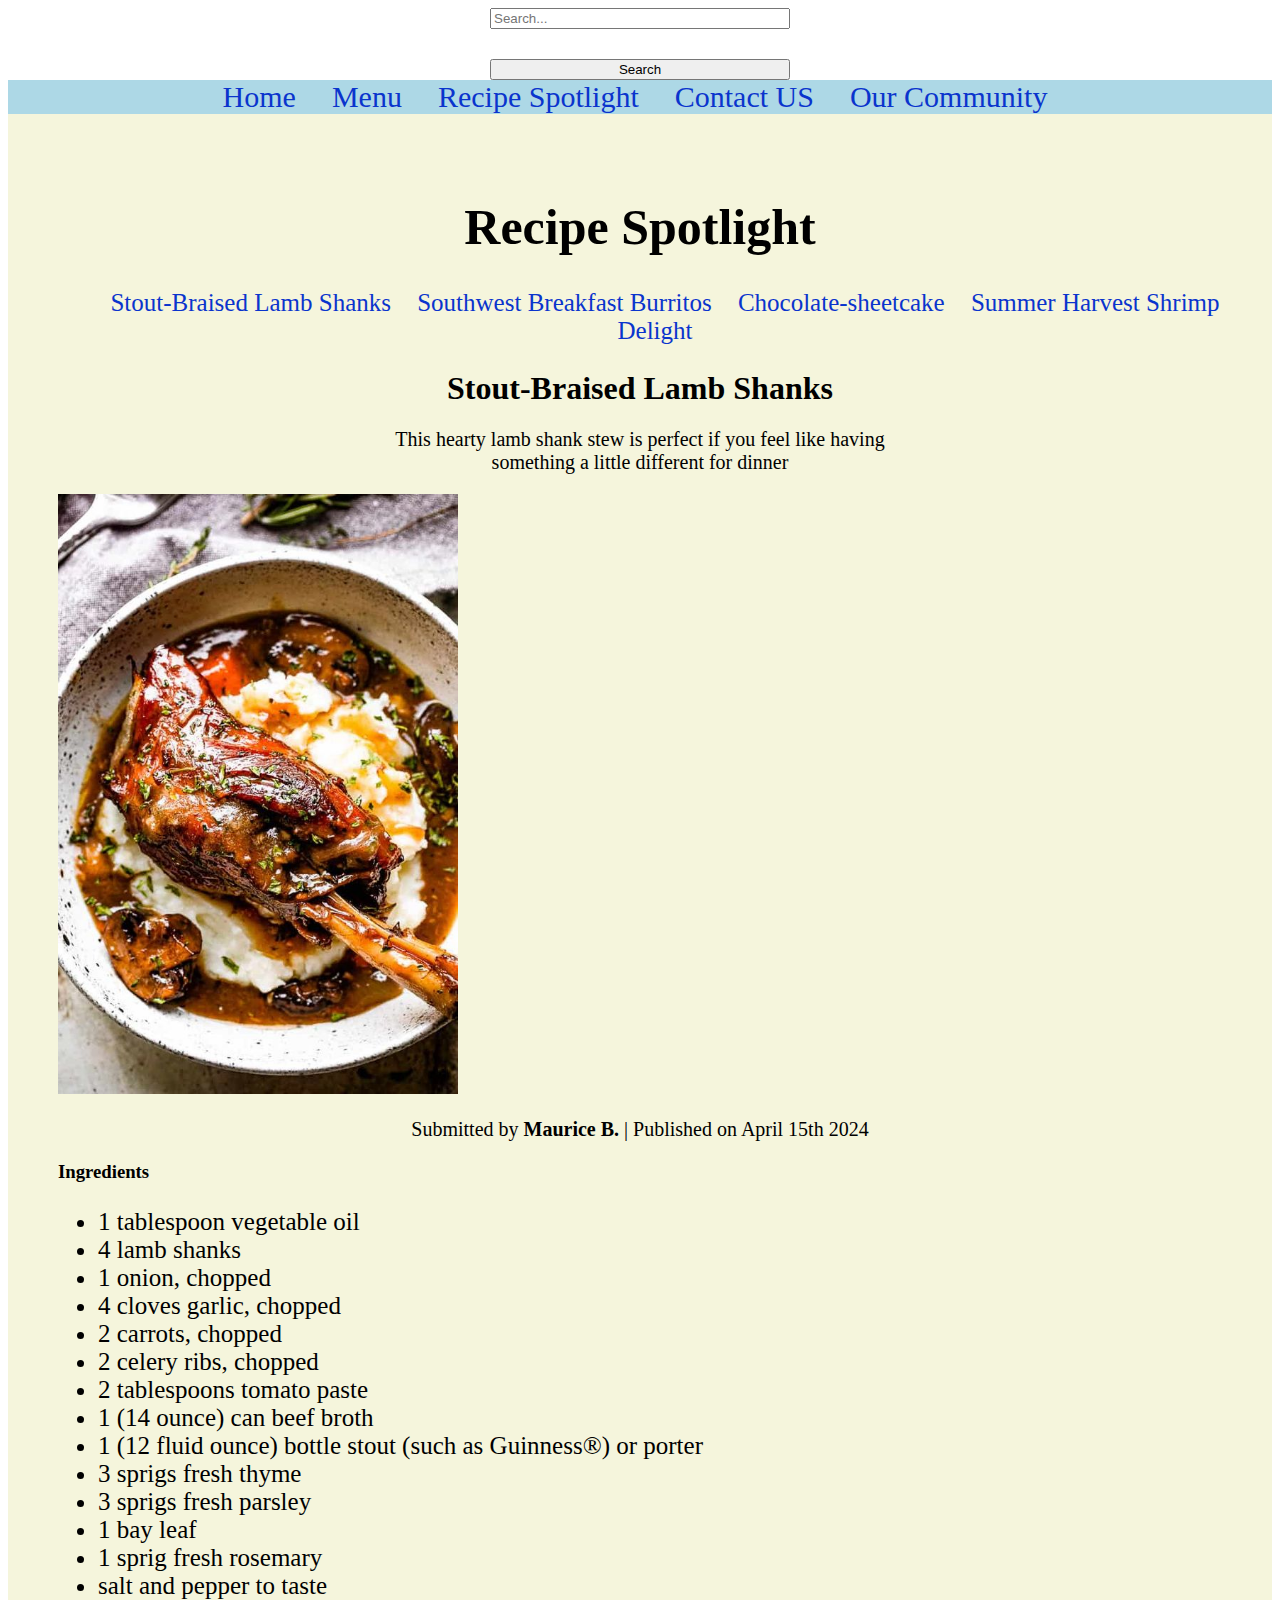
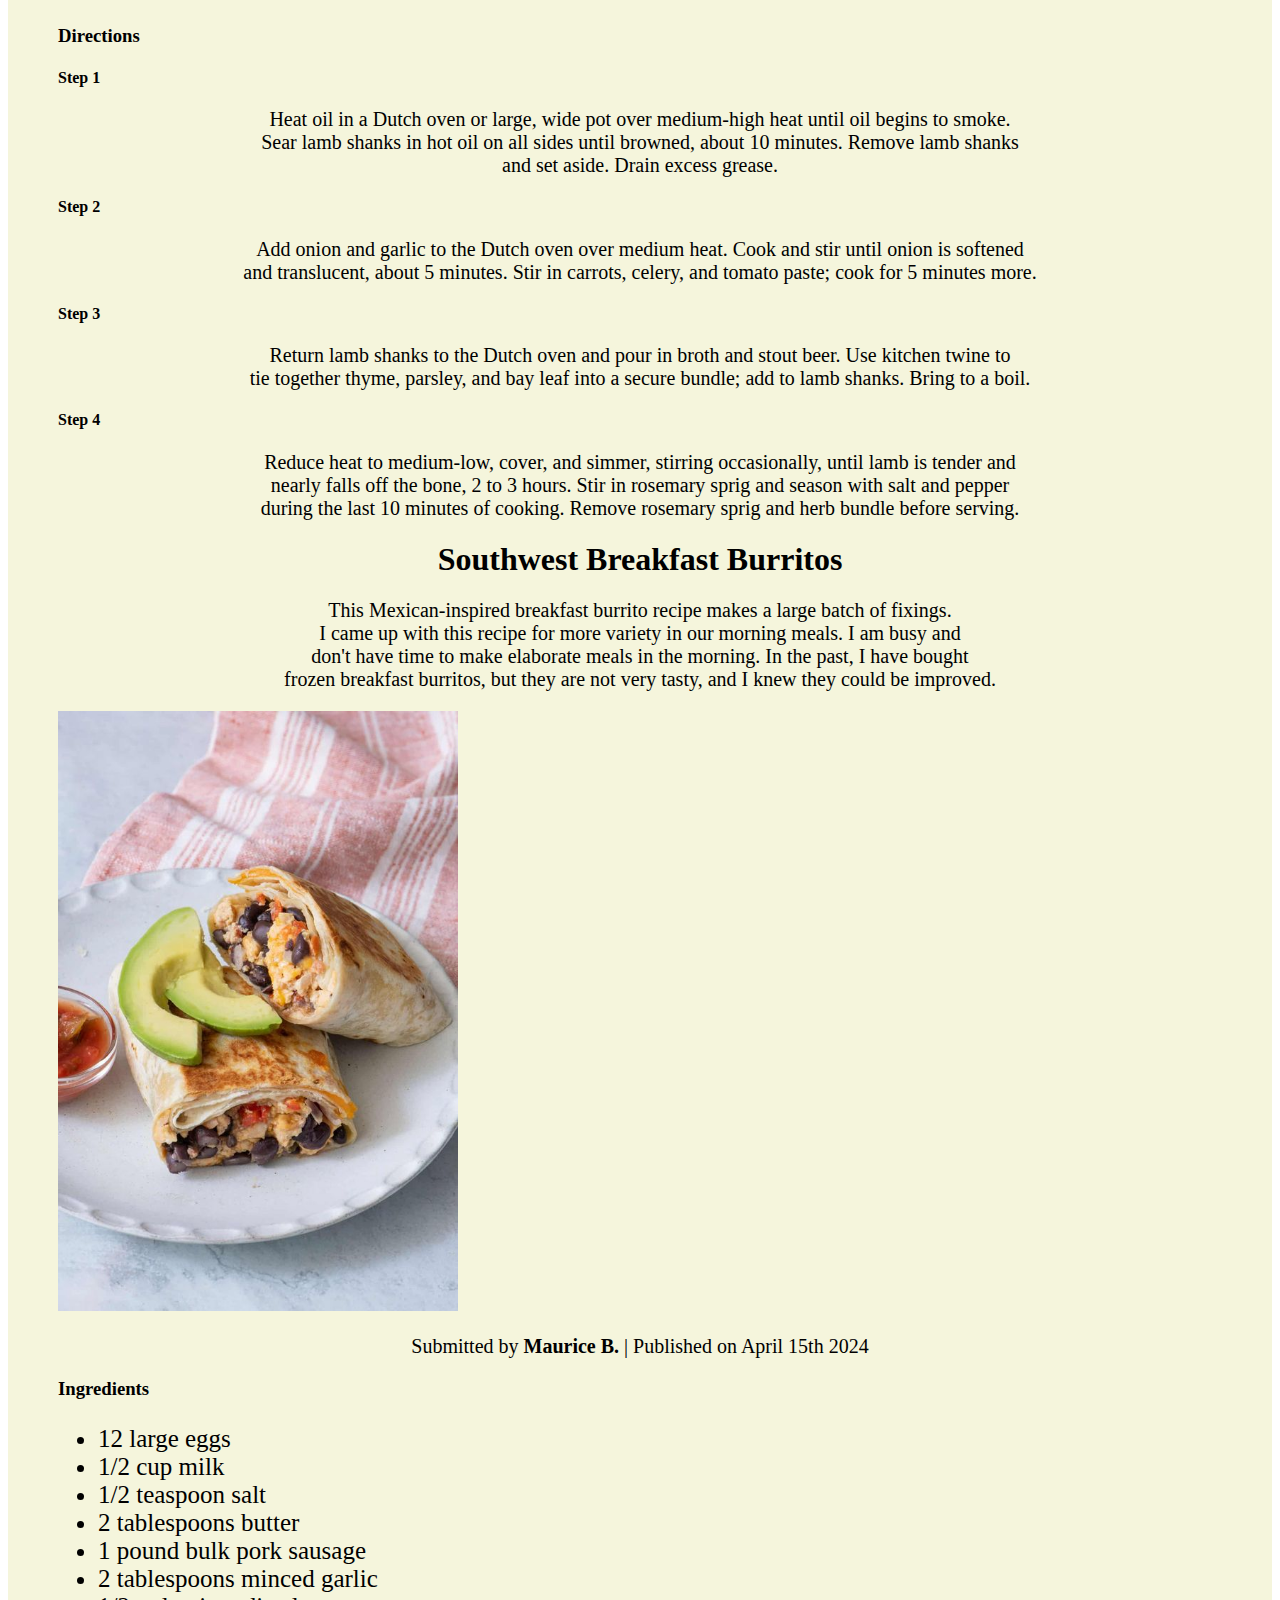
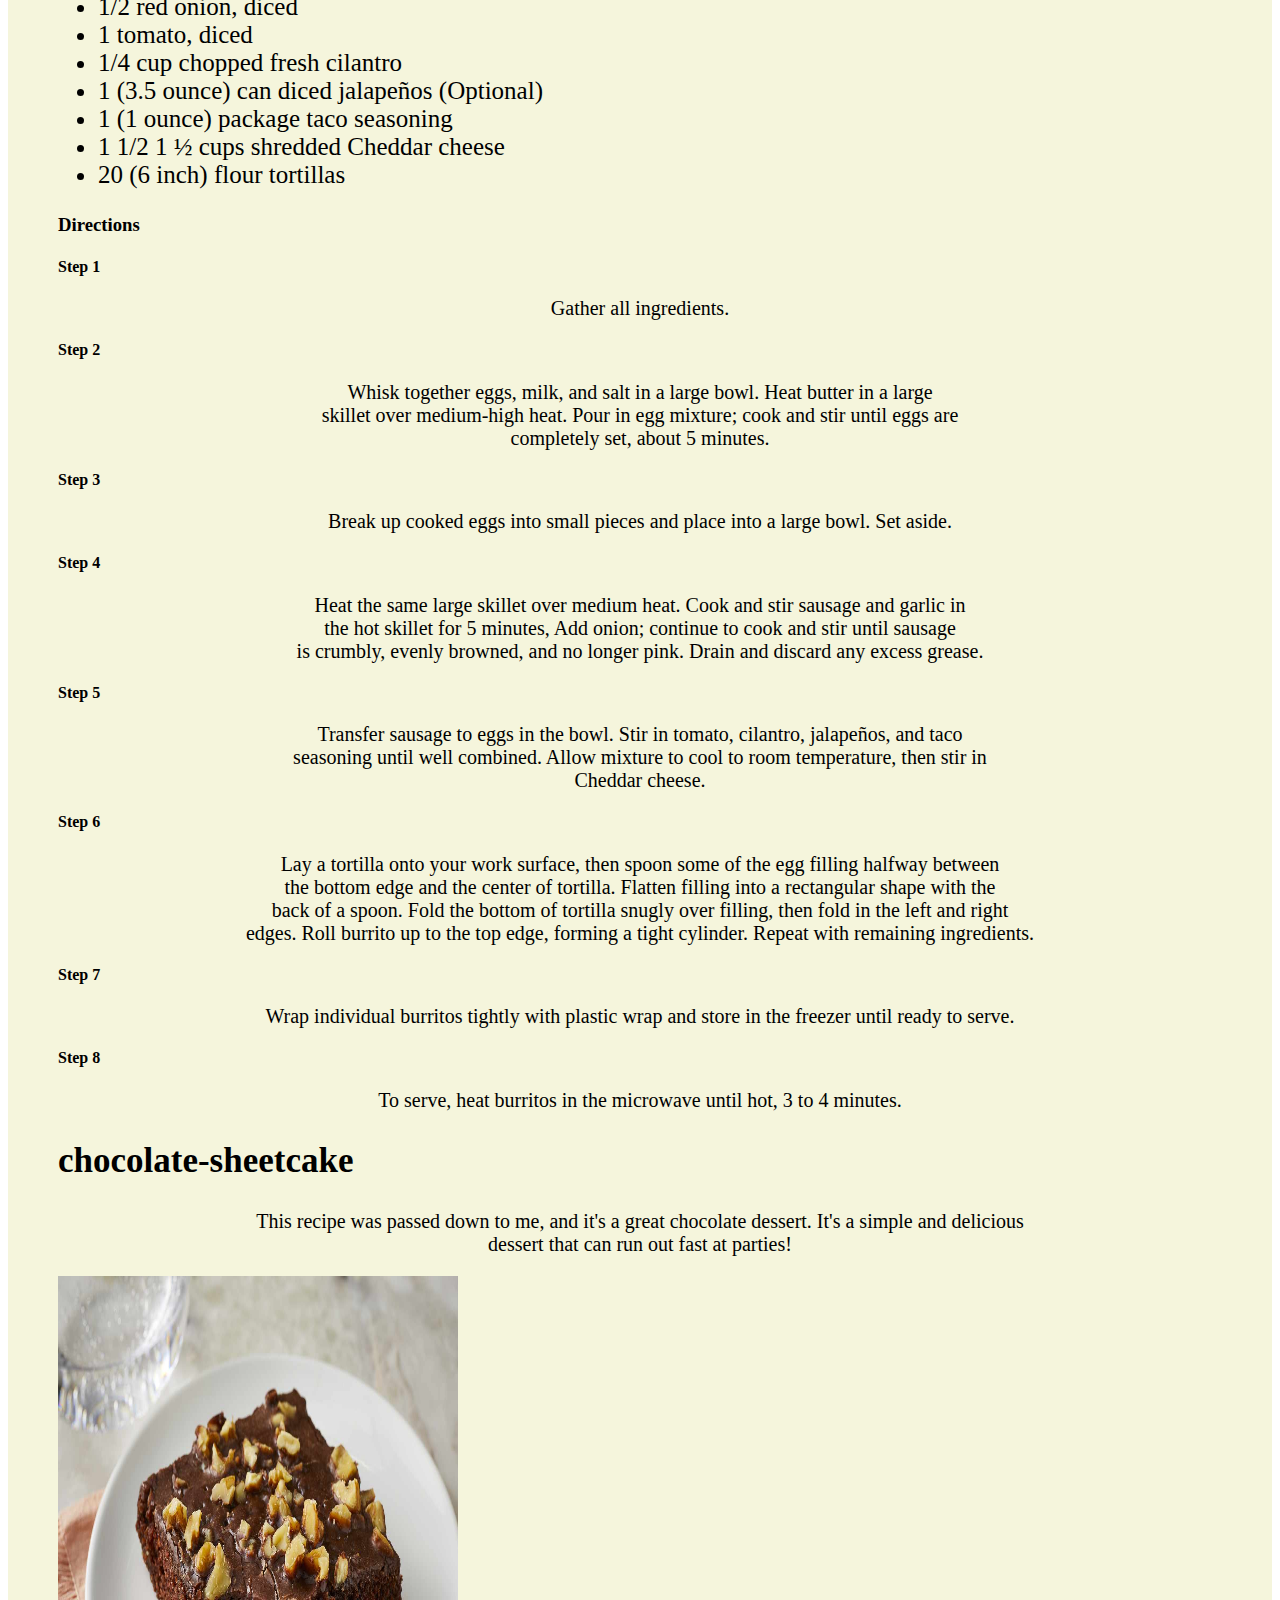
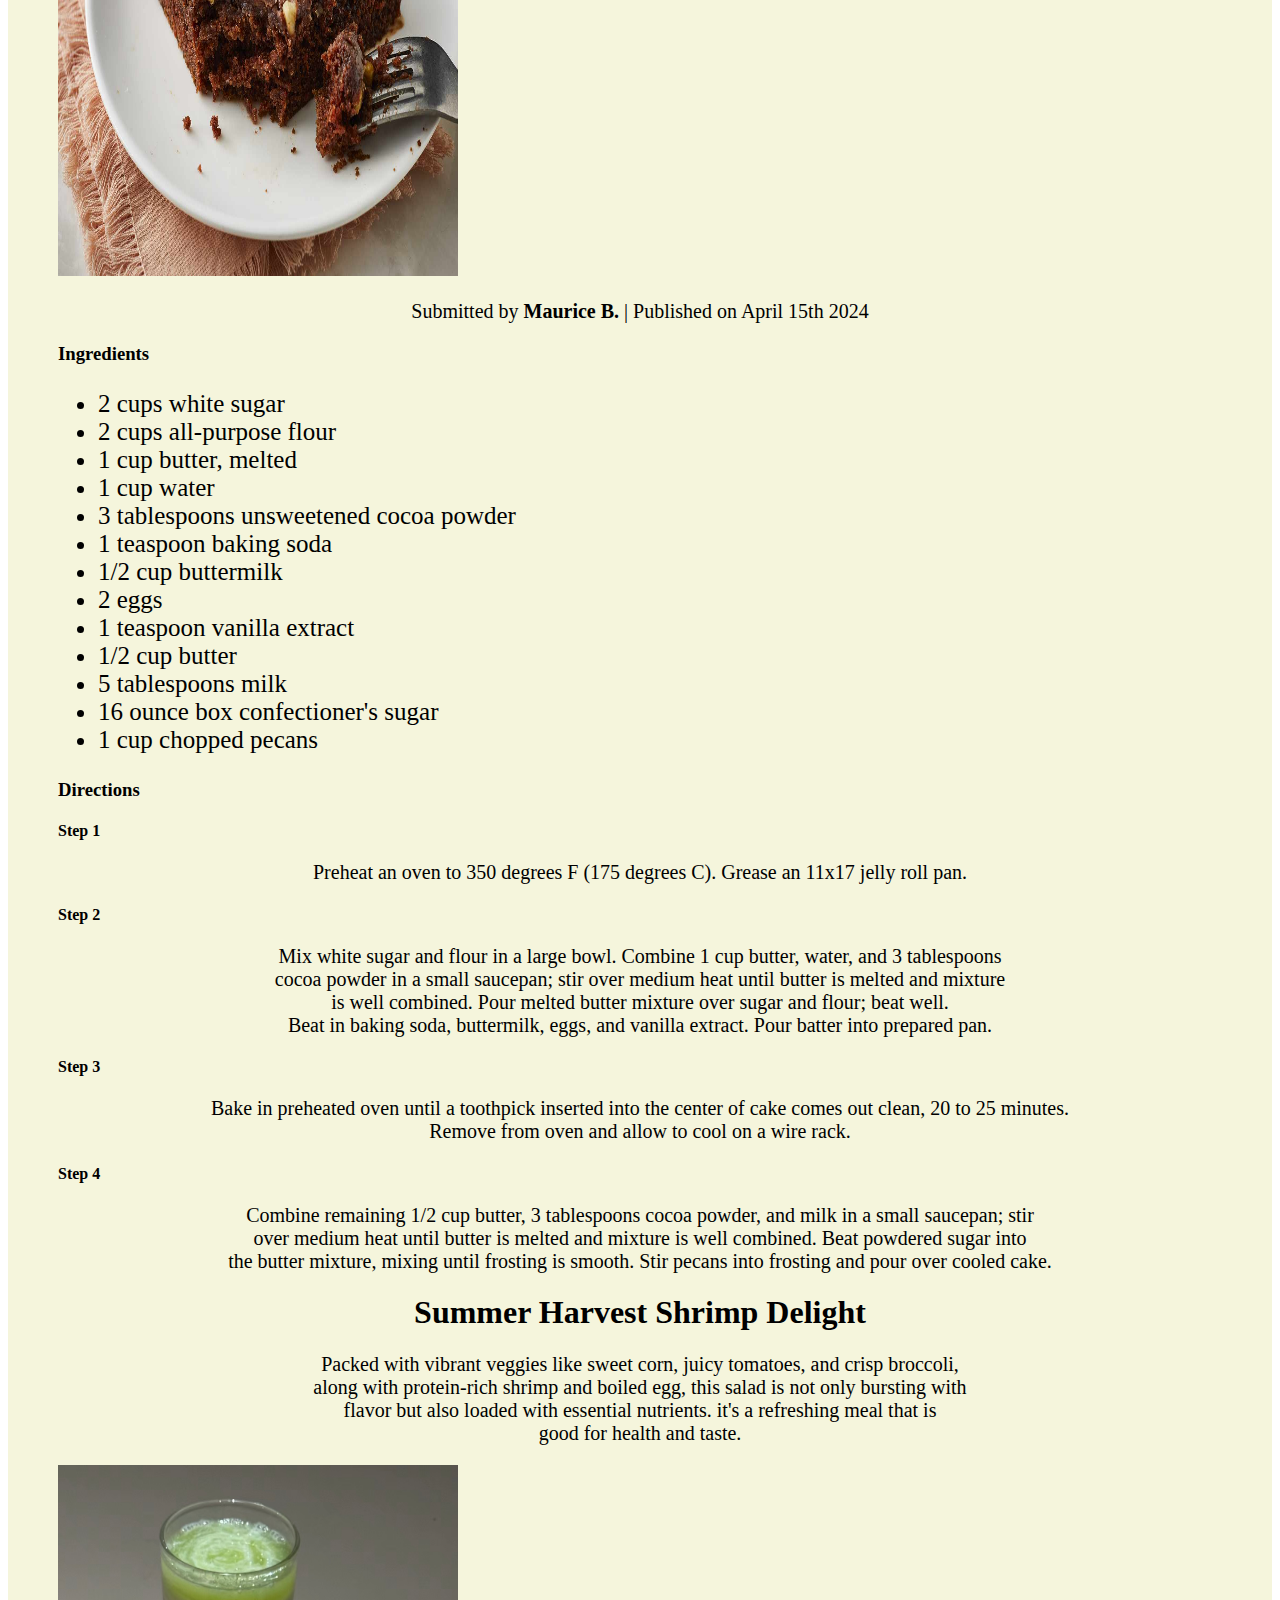
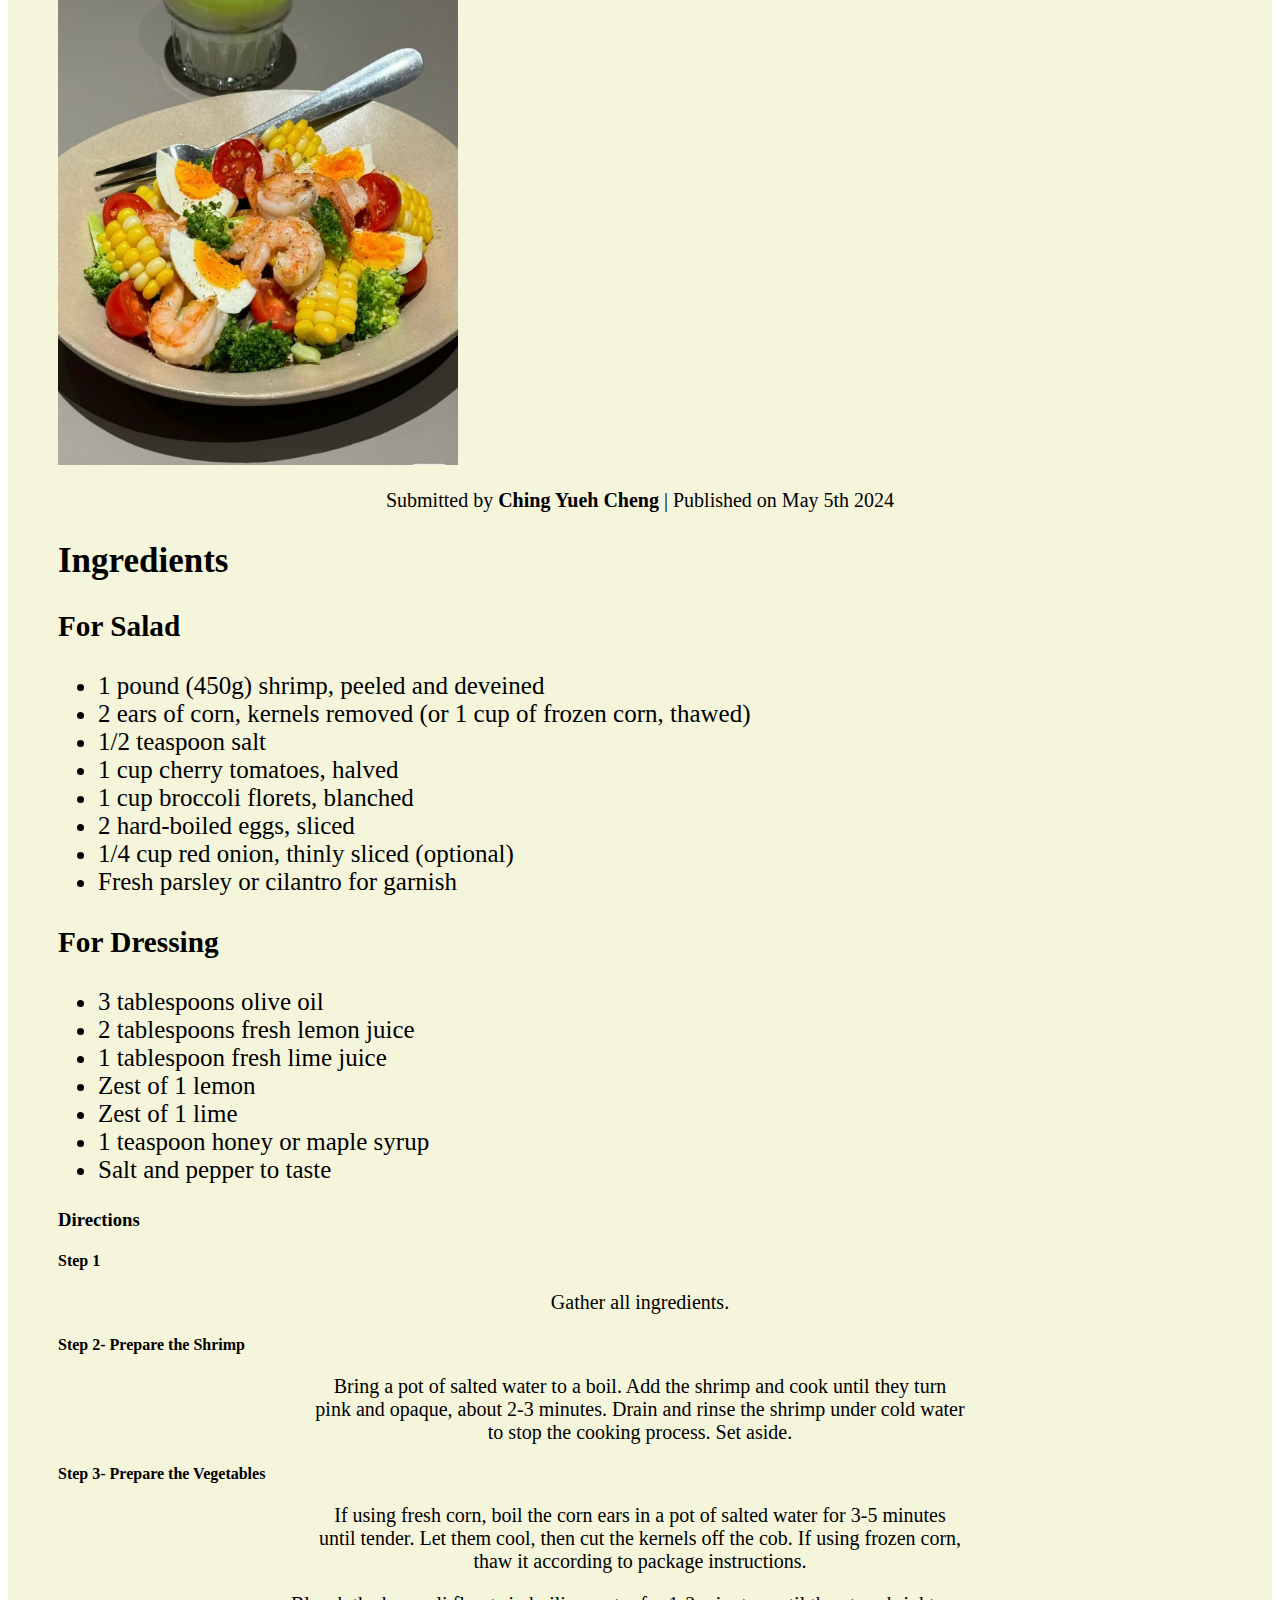
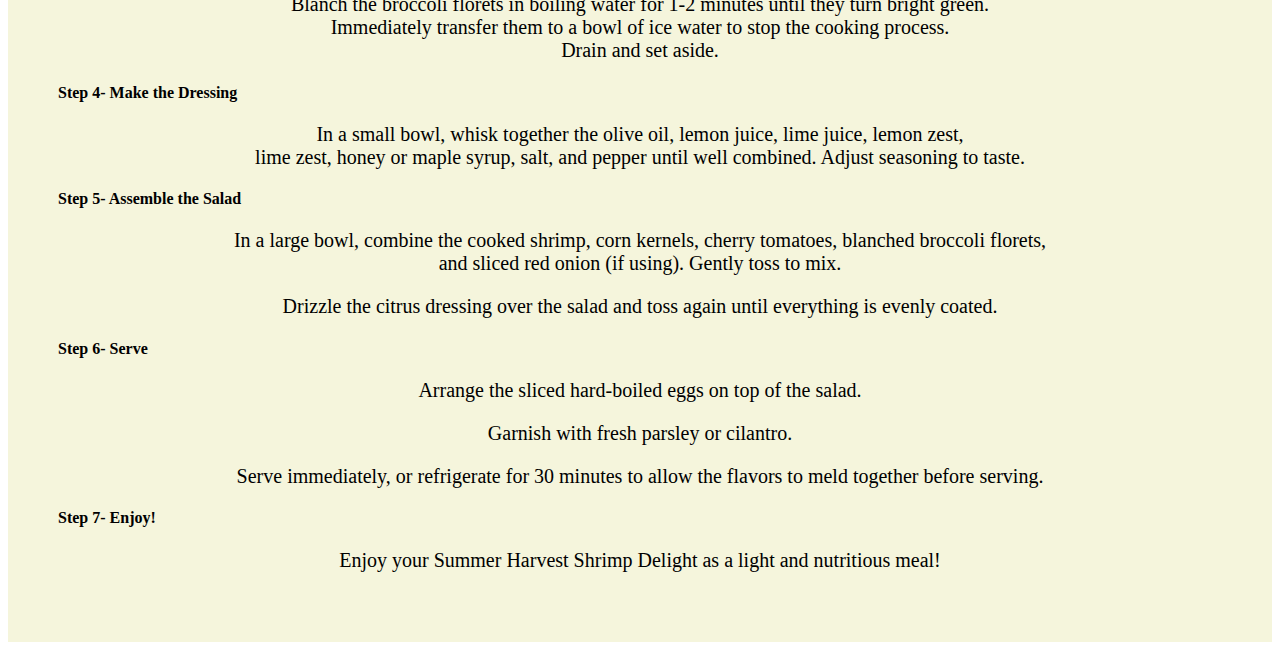
<file: Recipe_Spotlight_pg.html>
<!DOCTYPE html>
<html lang="en">
<!-- Created by ChingYueh-->
<!--Heading-->
<head>
    <meta charset="UTF-8">
    <meta name="viewport" content="width=device-width, initial-scale=1.0">
    <link rel="stylesheet" href="recipe_pg.css"/>
    <link rel="stylesheet" href="all_styles_magda.css">
    <title>Stout-Braised Lamb Shanks</title>
  </head>
  
<!--Top NavBar-->
<header>
  <div class="navbar">
     <!-- Search Bar -->
  <form class="search-form">
    <input type="text" placeholder="Search...">
    <button type="submit">Search</button>
  </form>

  

     <!-- Main Menu -->
     <ul class="main_navigation_menu">
        <li><a href="index.html">Home</a></li>
        <li class="dropdown">
            <a href="menu">Menu</a>
            <div class="dropdown-content">
                <a href="most_popular_pg.html">Most Popular</a>
                <a href="breakfast_pg.html">Breakfast</a>
                <a href="dessert_pg.html">Dessert</a>
                <a href="Healthy_Recipes_pg.html">Healthy</a>
            </div>
        </li>
        <li><a href="Recipe_Spotlight_pg.html">Recipe Spotlight</a></li>
        <li><a href="contact_us_page.html">Contact US</a></li>
        <li><a href="share_your_recipe.html">Our Community</a></li>
      </ul>
</div>
</header> 
<div id="background_color_website">
<main>
    <h1>Recipe Spotlight</h1>
    <div class="nav_bar">
        <ul>
            <li><a href="#lamb_shanks">Stout-Braised Lamb Shanks</a></li>
            <li><a href="#breakfast_burrito">Southwest Breakfast Burritos</a></li>
            <li><a href="#chocolate_sheetcake">Chocolate-sheetcake</a></li>
            <li><a href="#summer_havers">Summer Harvest Shrimp Delight</a></li>
            
        </ul>
    </div>
    <div class="recipe-container">
        <header>
            <h1 id="lamb_shanks">Stout-Braised Lamb Shanks</h1>
            <!--Stout-Braised Lamb Shanks Information-->
            <article>
                <p>This hearty lamb shank stew is perfect if you feel like having<br> 
                something a little different for dinner</p>
            </article>
            <img src="lamb.jpg" alt="Smaller Image" width="400" height="600">
            <p id="author">Submitted by <b>Maurice B.</b> | Published on April 15th 2024 </p>

            
            
             <!--Ingredients list-->
                <h3>Ingredients</h3>
            <div id="ingredients">
            <ul>
                <li>1 tablespoon vegetable oil</li>
                <li>4 lamb shanks</li>
                <li>1 onion, chopped</li>
                <li>4 cloves garlic, chopped</li>
                <li>2 carrots, chopped</li>
                <li>2 celery ribs, chopped</li>
                <li>2 tablespoons tomato paste</li>
                <li>1 (14 ounce) can beef broth</li>
                <li>1 (12 fluid ounce) bottle stout (such as Guinness®) or porter</li>
                <li>3 sprigs fresh thyme</li>
                <li>3 sprigs fresh parsley</li>
                <li>1 bay leaf</li>
                <li>1 sprig fresh rosemary</li>
                <li>salt and pepper to taste</li>
            </ul>
            </div>

             <!--Directions article-->
            <article id="directions">
            <h3>Directions</h3>
                <h4>Step 1</h4>
                    <p>Heat oil in a Dutch oven or large, wide pot over medium-high heat until oil begins to smoke.<br>
                    Sear lamb shanks in hot oil on all sides until browned, about 10 minutes. Remove lamb shanks<br>
                    and set aside. Drain excess grease.</p>
    
                <h4>Step 2</h4>
                    <p>Add onion and garlic to the Dutch oven over medium heat. Cook and stir until onion is softened<br>
                    and translucent, about 5 minutes. Stir in carrots, celery, and tomato paste; cook for 5 minutes more.</p>
      
                <h4>Step 3</h4>
                    <p>Return lamb shanks to the Dutch oven and pour in broth and stout beer. Use kitchen twine to <br>
                    tie together thyme, parsley, and bay leaf into a secure bundle; add to lamb shanks. Bring to a boil.</p>
      
                <h4>Step 4</h4>
                    <p>Reduce heat to medium-low, cover, and simmer, stirring occasionally, until lamb is tender and<br>
                    nearly falls off the bone, 2 to 3 hours. Stir in rosemary sprig and season with salt and pepper<br>
                    during the last 10 minutes of cooking. Remove rosemary sprig and herb bundle before serving.</p>
            </article>
        </header>

        <header>
            <h1 id="breakfast_burrito">Southwest Breakfast Burritos</h1>
            <article>
                <p>This Mexican-inspired breakfast burrito recipe makes a large batch of fixings.<br>
                    I came up with this recipe for more variety in our morning meals. I am busy and<br>
                     don't have time to make elaborate meals in the morning. In the past, I have bought<br>
                      frozen breakfast burritos, but they are not very tasty, and I knew they could be improved.</p>
            </article>
            <img src="burrito.jpg" alt="Smaller Image" width="400" height="600">
            <p id="author">Submitted by <b>Maurice B.</b> | Published on April 15th 2024 </p>



            <!--Ingredients list-->
            <h3>Ingredients</h3>
            <div id="ingredients">
            <ul>
                <li>12 large eggs</li>
                <li>1/2 cup milk</li>
                <li>1/2 teaspoon salt</li>
                <li>2 tablespoons butter</li>
                <li>1 pound bulk pork sausage</li>
                <li>2 tablespoons minced garlic</li>
                <li>1/2 red onion, diced</li>
                <li>1 tomato, diced</li>
                <li>1/4 cup chopped fresh cilantro</li>
                <li>1 (3.5 ounce) can diced jalapeños (Optional)</li>
                <li>1 (1 ounce) package taco seasoning</li>
                <li>1 1/2 1 ½ cups shredded Cheddar cheese</li>
                <li>20 (6 inch) flour tortillas</li>
            </ul>
            </div>

            <!--Directions article-->
            <article id="directions">
            <h3>Directions</h3>
                <h4>Step 1</h4>
                    <p>Gather all ingredients.</p>
      
                <h4>Step 2</h4>
                    <p>Whisk together eggs, milk, and salt in a large bowl. Heat butter in a large<br>
                    skillet over medium-high heat. Pour in egg mixture; cook and stir until eggs are<br>
                    completely set, about 5 minutes.</p>
      
                <h4>Step 3</h4>
                    <p>Break up cooked eggs into small pieces and place into a large bowl. Set aside.</p>
      
                <h4>Step 4</h4>
                    <p>Heat the same large skillet over medium heat. Cook and stir sausage and garlic in<br>
                    the hot skillet for 5 minutes, Add onion; continue to cook and stir until sausage<br>
                    is crumbly, evenly browned, and no longer pink. Drain and discard any excess grease.</p>
      
                <h4>Step 5</h4>
                    <p>Transfer sausage to eggs in the bowl. Stir in tomato, cilantro, jalapeños, and taco<br>
                    seasoning until well combined. Allow mixture to cool to room temperature, then stir in<br>
                    Cheddar cheese.</p>
      
                <h4>Step 6</h4>
                    <p>Lay a tortilla onto your work surface, then spoon some of the egg filling halfway between<br>
                    the bottom edge and the center of tortilla. Flatten filling into a rectangular shape with the<br>
                    back of a spoon. Fold the bottom of tortilla snugly over filling, then fold in the left and right<br>
                    edges. Roll burrito up to the top edge, forming a tight cylinder. Repeat with remaining ingredients.</p>
      
                <h4>Step 7</h4>
                    <p>Wrap individual burritos tightly with plastic wrap and store in the freezer until ready to serve.</p>

                <h4>Step 8</h4>
                    <p>To serve, heat burritos in the microwave until hot, 3 to 4 minutes.</p>
             </article>
            
        </header>

        <header>
            <h2 id="chocolate_sheetcake">chocolate-sheetcake</h2>
            <article>
                <p>This recipe was passed down to me, and it&apos;s a great chocolate dessert. It&apos;s a simple and delicious<br>
                dessert that can run out fast at parties!</p>
            </article>

            <img src="chocolate-sheetcake.jpg" alt="Smaller Image" width="400" height="600">
            <p id="author">Submitted by <b>Maurice B.</b> | Published on April 15th 2024 </p>

            <!--Ingredients list-->
    <h3>Ingredients</h3>
    <div id="ingredients">
      <ul>
        <li>2 cups white sugar</li>
        <li>2 cups all-purpose flour</li>
        <li>1 cup butter, melted</li>
        <li>1 cup water</li>
        <li>3 tablespoons unsweetened cocoa powder</li>
        <li>1 teaspoon baking soda</li>
        <li>1/2 cup buttermilk</li>
        <li>2 eggs</li>
        <li>1 teaspoon vanilla extract</li>
        <li>1/2 cup butter</li>
        <li>5 tablespoons milk</li>
        <li>16 ounce box confectioner&apos;s sugar</li>
        <li>1 cup chopped pecans</li>
      </ul>
    </div>

    <!--Directions article-->
    <article id="directions">
      <h3>Directions</h3>
      <h4>Step 1</h4>
        <p>Preheat an oven to 350 degrees F (175 degrees C). Grease an 11x17 jelly roll pan.</p>
      <h4>Step 2</h4>
        <p>Mix white sugar and flour in a large bowl. Combine 1 cup butter, water, and 3 tablespoons<br>
         cocoa powder in a small saucepan; stir over medium heat until butter is melted and mixture <br>
         is well combined. Pour melted butter mixture over sugar and flour; beat well. <br>
         Beat in baking soda, buttermilk, eggs, and vanilla extract. Pour batter into prepared pan.</p>
      <h4>Step 3</h4>
        <p>Bake in preheated oven until a toothpick inserted into the center of cake comes out clean, 20 to 25 minutes.<br>
         Remove from oven and allow to cool on a wire rack.</p>
      <h4>Step 4</h4>
        <p>Combine remaining 1/2 cup butter, 3 tablespoons cocoa powder, and milk in a small saucepan; stir <br>
        over medium heat until butter is melted and mixture is well combined. Beat powdered sugar into <br>
        the butter mixture, mixing until frosting is smooth. Stir pecans into frosting and pour over cooled cake.</p>
    </article>   
        </header>

        <header>
            <h1 id="summer_harvest">Summer Harvest Shrimp Delight</h1>
            <article>
                <p>Packed with vibrant veggies like sweet corn, juicy tomatoes, and crisp broccoli,<br>
                  along with protein-rich shrimp and boiled egg, this salad is not only bursting with <br>
                  flavor but also loaded with essential nutrients. it's a refreshing meal that is <br>
                  good for health and taste.</p>
            </article>

            <img src="Salad.jpg" alt="Smaller Image" width="400" height="600">
            <p id="author">Submitted by <b>Ching Yueh Cheng</b> | Published on May 5th 2024 </p>

             <!--Ingredients list-->
            <h2>Ingredients</h2>
            <div id="ingredients">
            <h3>For Salad</h3>
            <ul>
                <li>1 pound (450g) shrimp, peeled and deveined</li>
                <li>2 ears of corn, kernels removed (or 1 cup of frozen corn, thawed)</li>
                <li>1/2 teaspoon salt</li>
                <li>1 cup cherry tomatoes, halved</li>
                <li>1 cup broccoli florets, blanched</li>
                <li>2 hard-boiled eggs, sliced</li>
                <li>1/4 cup red onion, thinly sliced (optional)</li>
                <li>Fresh parsley or cilantro for garnish</li>
            </ul>

            <h3>For Dressing</h3>
            <ul>
                <li>3 tablespoons olive oil</li>
                <li>2 tablespoons fresh lemon juice</li>
                <li>1 tablespoon fresh lime juice</li>
                <li>Zest of 1 lemon</li>
                <li>Zest of 1 lime</li>
                <li>1 teaspoon honey or maple syrup</li>
                <li>Salt and pepper to taste</li>
            </ul>

            </div>

    <!--Directions article-->
    <article id="directions">
      <h3>Directions</h3>
        <h4>Step 1</h4>
            <p>Gather all ingredients.</p>
      
        <h4>Step 2- Prepare the Shrimp</h4>
            <p>Bring a pot of salted water to a boil. Add the shrimp and cook until they turn<br> 
            pink and opaque, about 2-3 minutes. Drain and rinse the shrimp under cold water<br> 
            to stop the cooking process. Set aside.</p>
      
        <h4>Step 3- Prepare the Vegetables</h4>
            <p>If using fresh corn, boil the corn ears in a pot of salted water for 3-5 minutes<br> 
            until tender. Let them cool, then cut the kernels off the cob. If using frozen corn,<br> 
            thaw it according to package instructions.</p>
        
            <p>Blanch the broccoli florets in boiling water for 1-2 minutes until they turn bright green.<br> 
            Immediately transfer them to a bowl of ice water to stop the cooking process.<br> 
            Drain and set aside.</p>
      
        <h4>Step 4- Make the Dressing</h4>
            <p>In a small bowl, whisk together the olive oil, lemon juice, lime juice, lemon zest,<br> 
            lime zest, honey or maple syrup, salt, and pepper until well combined. Adjust seasoning to taste.</p>
      
        <h4>Step 5- Assemble the Salad</h4>
            <p>In a large bowl, combine the cooked shrimp, corn kernels, cherry tomatoes, blanched broccoli florets,<br> 
             and sliced red onion (if using). Gently toss to mix.

            <p>Drizzle the citrus dressing over the salad and toss again until everything is evenly coated.</p>
      
        <h4>Step 6- Serve</h4>
            <p>Arrange the sliced hard-boiled eggs on top of the salad.</p>
            <p>Garnish with fresh parsley or cilantro.</p>
            <p>Serve immediately, or refrigerate for 30 minutes to allow the flavors to meld together before serving.</p>
      
         <h4>Step 7- Enjoy!</h4>
            <p>Enjoy your Summer Harvest Shrimp Delight as a light and nutritious meal!</p>
          

        </header>

    </div>
</div>
    
</body>
</html>
</file>
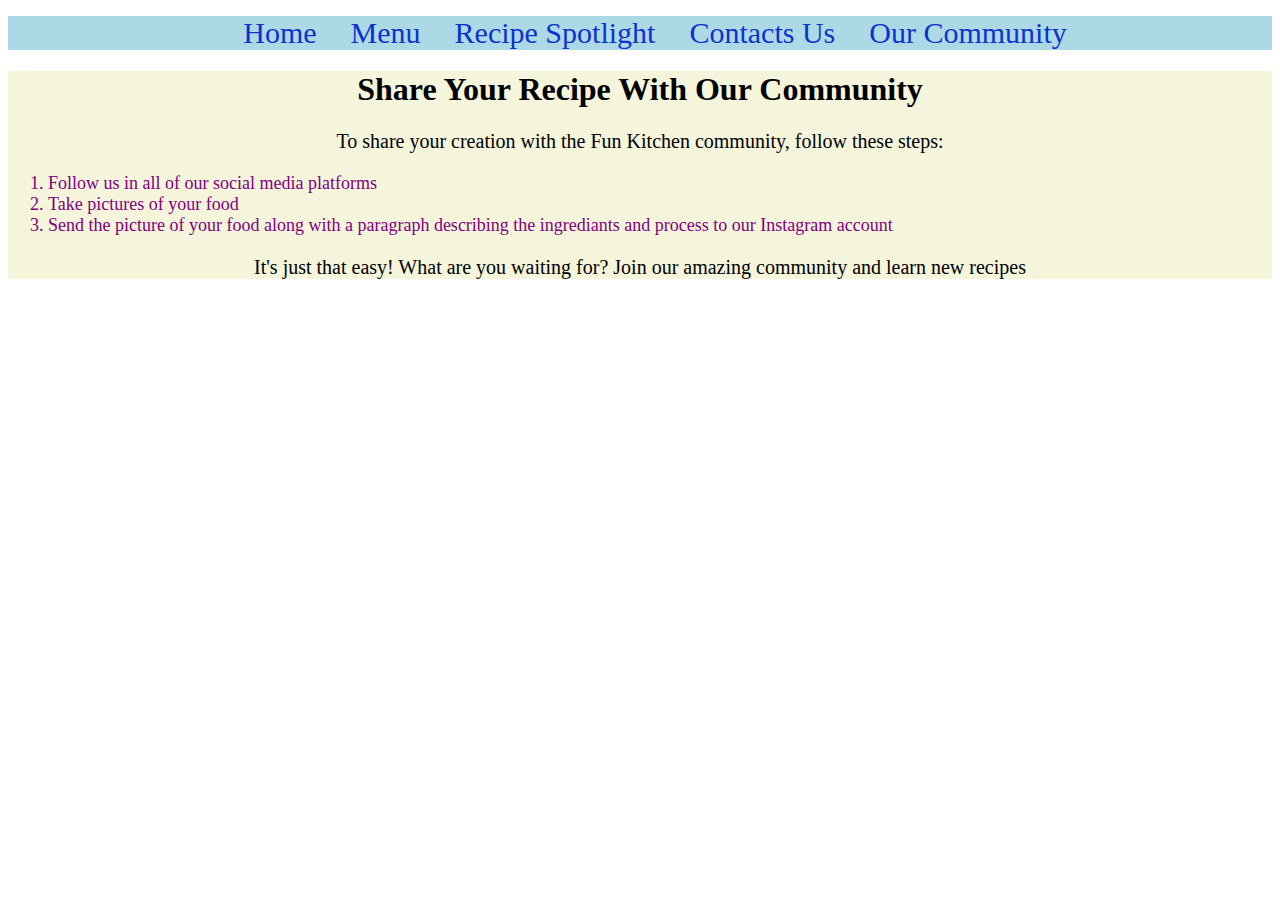
<file: share_your_recipe.html>
<!DOCTYPE html>
<html lang="en">

<!--Magda created this page-->
<head>
   
   <meta charset="utf-8"/>
   <title>Fun Kitchen</title>
   <link href="all_styles_magda.css" rel="stylesheet"/>
 
</head>

<!--This is the navigation menu-->

<body>
<header>
    <nav>
        <ul class="main_navigation_menu">
        <li><a href="index.html">Home</a></li>
           <li class="dropdown">
              <a href="#" class="dropbtn">Menu</a>
              <div class="dropdown-content">
                  <a href="breakfast_pg.html">Breakfast</a>
                  <a href="dessert_pg.html">Dessert</a>
                  <a href="most_popular_pg.html">Popular Recipes</a>
                  <a href="Healthy_Recipes_pg.html">Healthy</a>
              </div>
              <li><a href="Recipe_Spotlight_pg.html">Recipe Spotlight</a></li>
           <li><a href="contact_us_page.html">Contacts Us</a></li>
           <li><a href="share_your_recipe.html">Our Community</a></li>
           
        </ul>
     </nav>
  </header> 
  <div id="background_color_website">
<h1>Share Your Recipe With Our Community</h1>

<p>To share your creation with the Fun Kitchen community, follow these steps:</p>

<div class="numbered_list_div">
    <ol id="numbered_list">
        <li>Follow us in all of our social media platforms</li>
        <li>Take pictures of your food</li>
        <li>Send the picture of your food along with a paragraph describing the ingrediants
            and process to our Instagram account
        </li>
    </ol>
</div>
    <p>It's just that easy! What are you waiting for? Join our amazing community and learn new recipes</p>


</body>
</div>
</file>
<file: recipe_pg.css>
/* Created by Maurice*/


main {
    padding: 50px;
}



/* Dropdown menu */
.dropdown {
    position: relative;
}

.dropdown-content {
    display: none;
    position: absolute;
    background-color: #f9f9f9;
    min-width: 160px;
    box-shadow: 0px 8px 16px 0px rgba(0,0,0,0.2);
    z-index: 1;
}

.dropdown-content a {
    color: black;
    padding: 12px 16px;
    text-decoration: none;
    display: block;
}

.dropdown-content a:hover {
    background-color: #f1f1f1;
}

.dropdown:hover .dropdown-content {
    display: block;
}

.prep {
    border: solid black 2px;
    box-sizing: border-box;
    display: flex; 
    justify-content: space-between; 
    padding: 10px; 
    max-width: 50%; 
    margin: 0 auto; 
}

.prep li {
    list-style: none; 
    text-align: center; 
    flex: 1; 
    margin: 0; 
}

.nutrition {
    border: solid black 2px;
    padding: 10px; 
    box-sizing: border-box; 
    max-width: 50%
}

.nutrition ul {
    display: flex; 
    justify-content: space-between; 
    list-style: none; 
    padding: 0; 
    margin: 0; 
}

.nutrition li {
    text-align: center; 
}

#ingredients {
    font-size: 25px;
}



.navbar {
    text-align: center;
    font-size: x-large;
}

.navbar ul {
    list-style-type: none;
    margin: 0;
    padding: 0;
}

.navbar li {
    display: inline-block;
    margin-right: 10px; 
}

.navbar a {
    text-decoration: none;
    color: black; 
    padding: 10px; 
}

article > p {
    font-size: 20px;
}

main > h1 {
    font-size: 50px;
}

h2 {
    font-size: 35px;
}

#cake {
   width: 550px;
   height: 500px; 
}

#lamb {
    width: 500px;
    height:620px;
}
#burrito {
    width: 400px ;
    height: 500px ;
}

.prep {
    border: solid black 2px;
    box-sizing: border-box;
}

#bold {
    font-size: 30px;
}
</file>
<file: all_styles_magda.css>
/*style for the image in the main page*/
#main_picture_menu {
    display: block;
    width: 100%;
    height: 500px; 
    object-fit: cover; 
 }




 /*Navigation menu style*/
 
 .main_navigation_menu li a {
    font-size: 30px; 
    font-family: cursive;
 }

 .main_navigation_menu {
    text-align: center; 
    background-color: lightblue; 
  }
  

   .main_navigation_menu li {
      display: inline; 
      margin-right: 10px; 
   }


   .main_navigation_menu li a {
    text-decoration: none; 
      color: #0a34cd; 
      padding: 10px; 
   }
   .main_navigation_menu li a:hover {
      background-color: pink; 
   }


/*This is for the drop down menu*/


.dropdown {
   position: relative;
 }
 
 .dropdown-content {
   display: none;
   position: absolute;
   background-color: lightblue;
   min-width: 160px;
   box-shadow: 0px 8px 16px 0px rgba(0,0,0,0.2);
   z-index: 1;
   top: 100%; 
   left: 0; 
 }
 
 .dropdown-content a {
   color: black;
   padding: 12px 16px;
   text-decoration: none;
   display: block;
 }
 
 .dropdown-content a:hover {
   background-color: pink;
 }
 
 .dropdown:hover .dropdown-content {
   display: block;
 }


   /*About us header styling*/

h1 {
   text-align: center;
   font-family: cursive;
   font-weight: bolder;
}


/*This is the style for the video in the main page*/
.video_main_page {
   position: relative;
   width: 80%; 
   max-width: 1000px; 
   height: 10px;
   padding-bottom: 35%; 
   margin: 50px auto; 
  }

  .video_main_page video {
   position: absolute;
   top: 0;
   left: 0;
   width: 100%;
   height: 100%;
  }

/*This is the style for the paragraph in the main page*/
p {
   font-family: cursive;
   font-size: 20px;
   text-align: center;
}

/*This is the style for the ordered list*/

#numbered_list {
   color: purple;
   font-family: cursive;
   font-size: 18px;
  
}
.numbered_list_div {
   text-align: center;
}
#numbered_list li {
   text-align: left;
   align-items: center;
  
}


   /* Styling the contact us Form*/

   form {
      display: flex;
      flex-direction: column;
      max-width: 300px;
      margin: auto;
      font-size: larger;
      
  }
  
  label {
      margin-bottom: 5px;
  }
  
  input {
   margin-bottom: 30px;
  }

  select{
   margin-bottom: 30px;
  }
  textarea {
      margin-bottom: 30px;
  }
  
  input[type="submit"] {
      margin-top: 10px;
      
  }
   
  form h1 {
   font-family: cursive;
   font-weight: bold;
   color: darkblue;
  }
  #explanation {
   padding: 20px;
  }

  #emergency_contact {
   color: red;
   font-size: 25px;
   font-weight: bold;
   
  }

  
/*the image looks bad if I pick cover, but I really liked this picture*/
  .image_for_contact_page {
   background-image: url(messages.jpg);
   background-size: auto;
  }




  /*style for the in page navigation menu*/
  .nav_bar {
   font-size: 25px; 
   font-family: cursive;
   text-align: center;
}
.nav_bar li a{
   text-decoration: none; 
     color: #0a34cd; 
     padding: 10px; 
     
}

.nav_bar li {
   margin-bottom: 10px;
   display: inline;
}
  
.nav_bar a:hover {
   background-color: pink;
}

/*style for the background of some pages*/
#background_color_website {
   background-color: beige;
}
</file>
